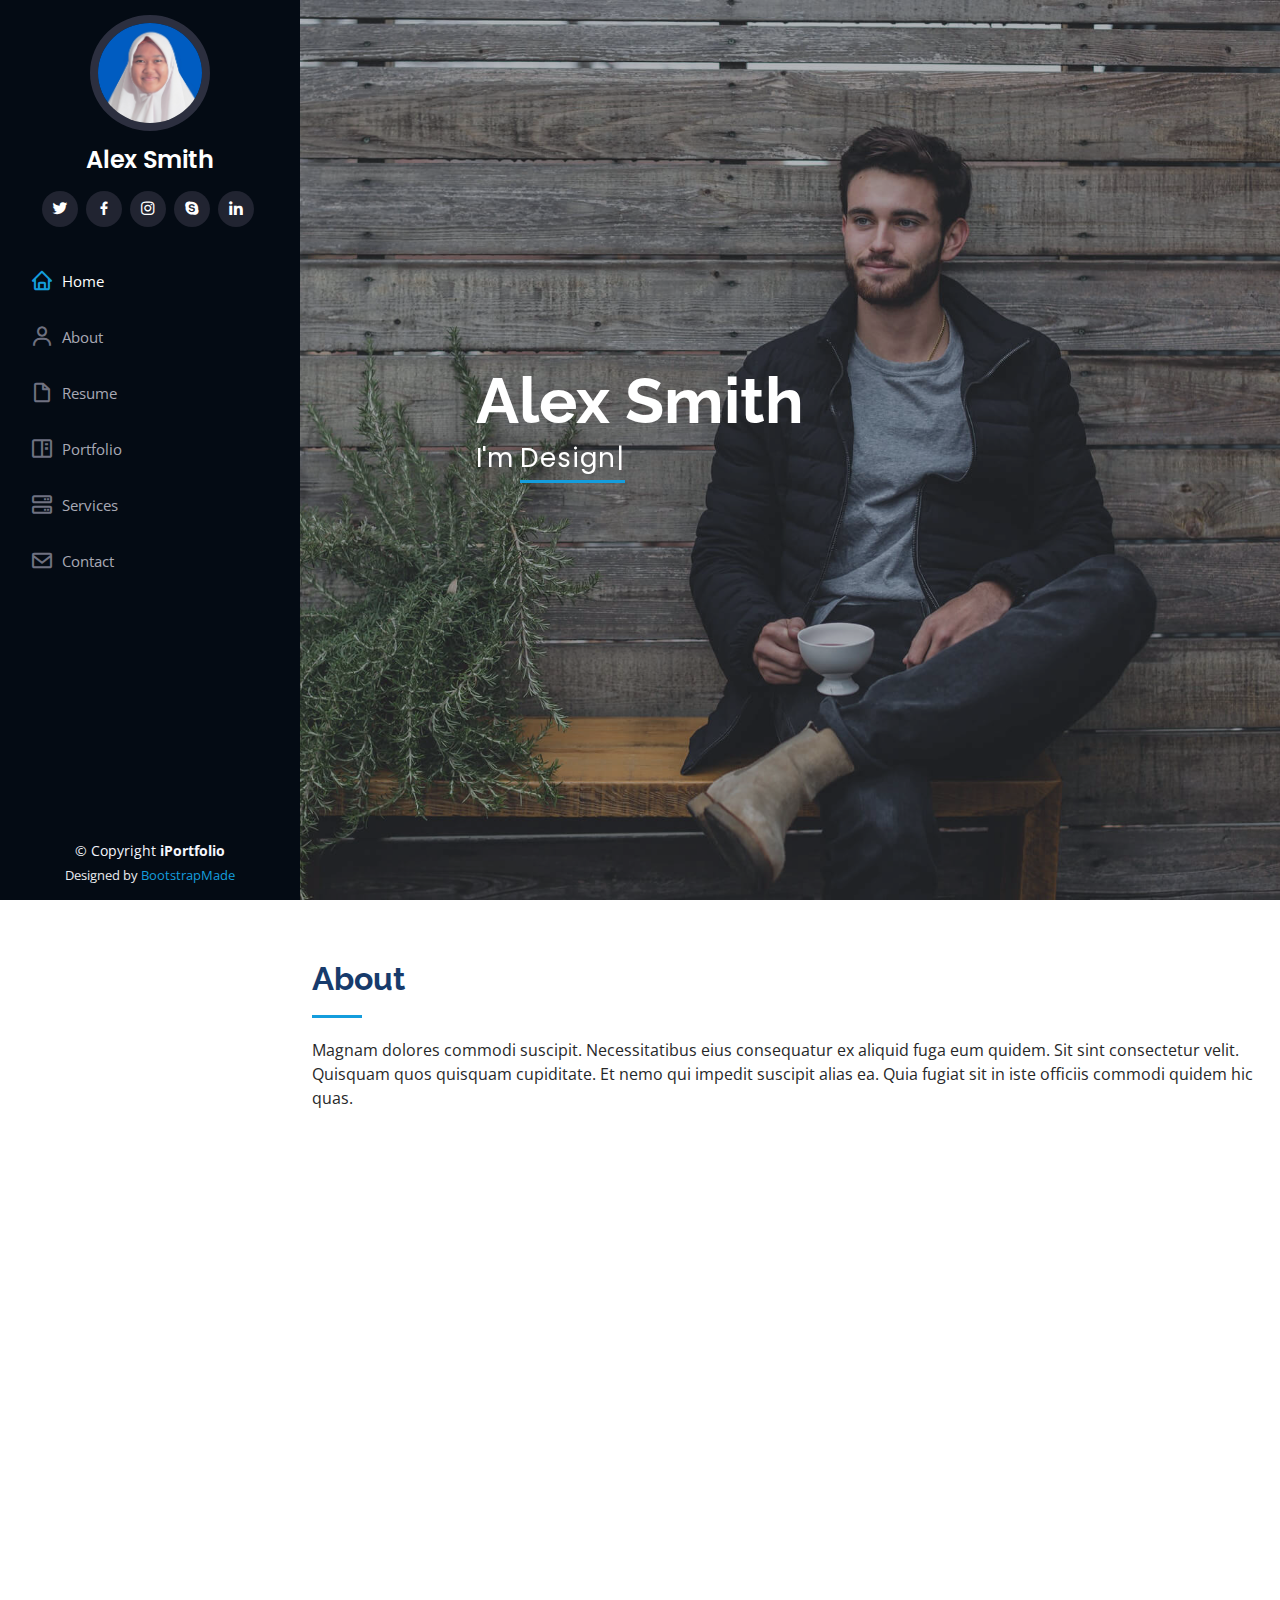
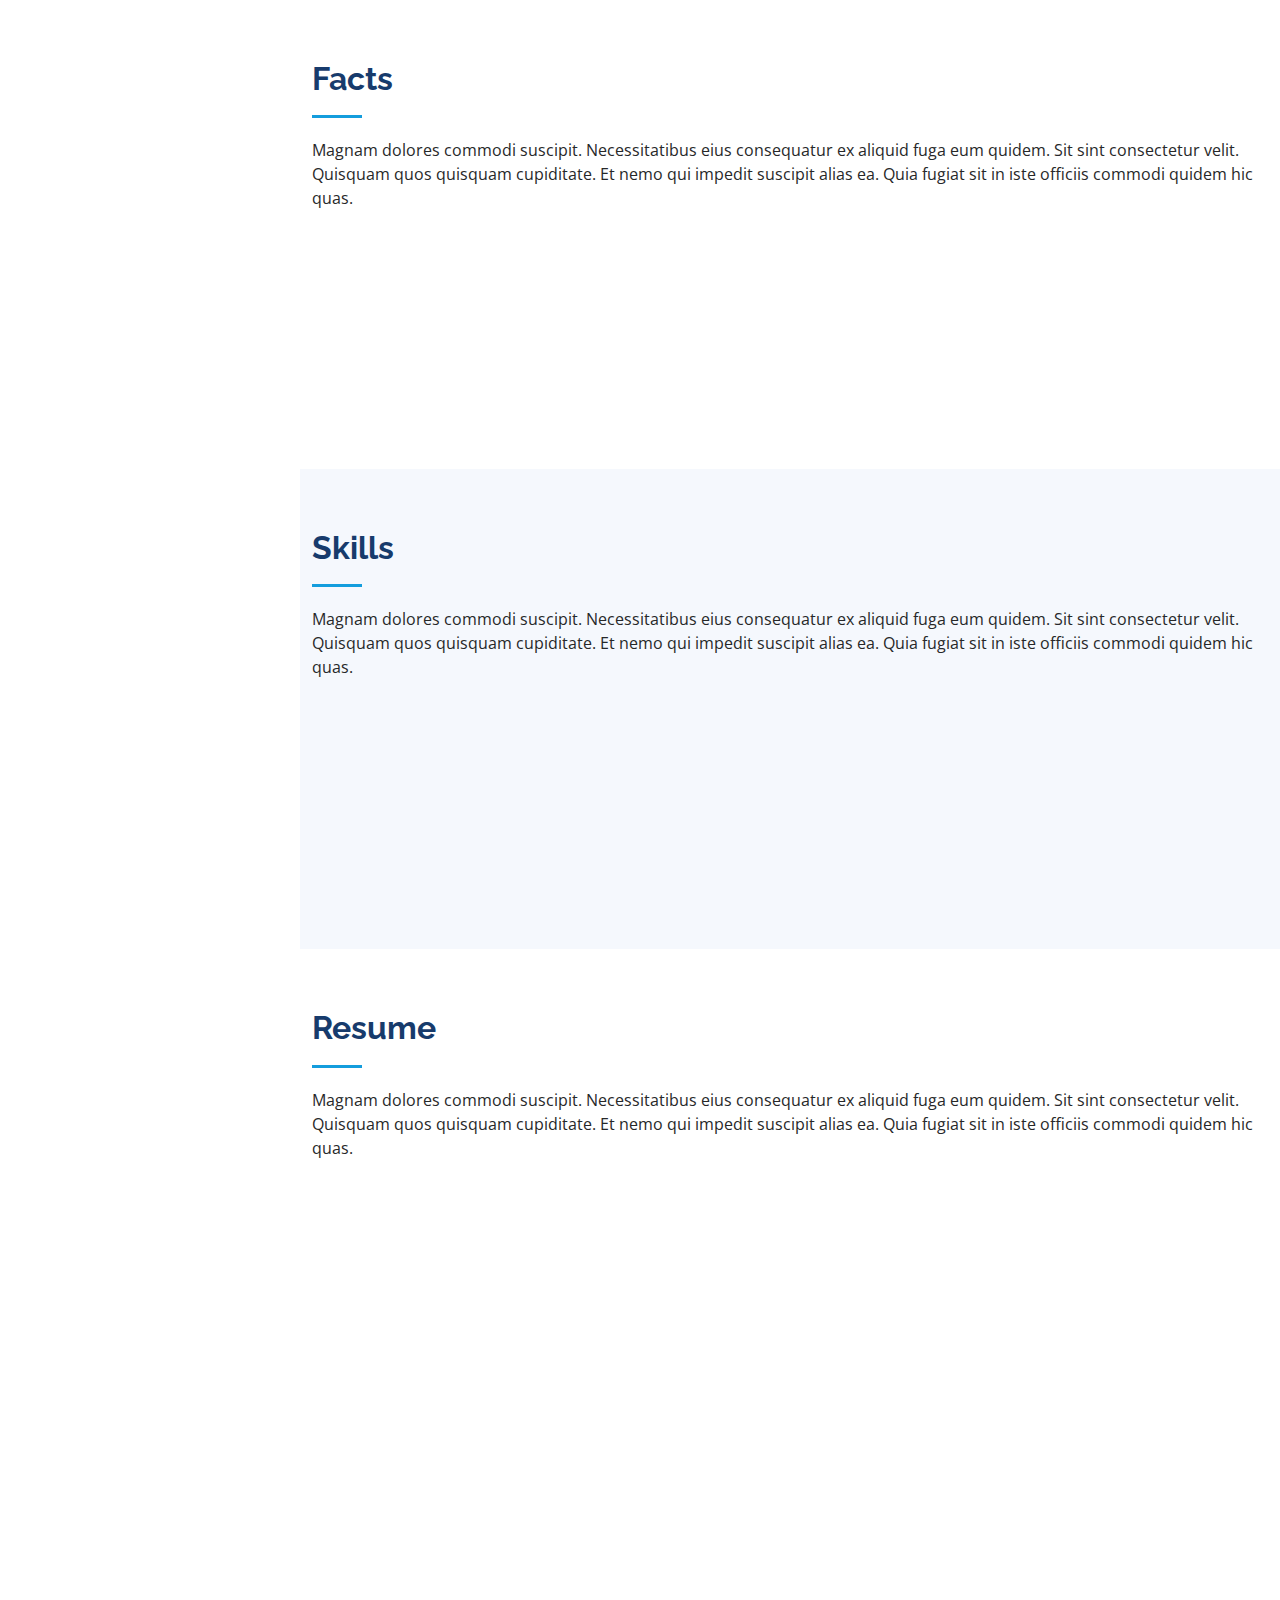
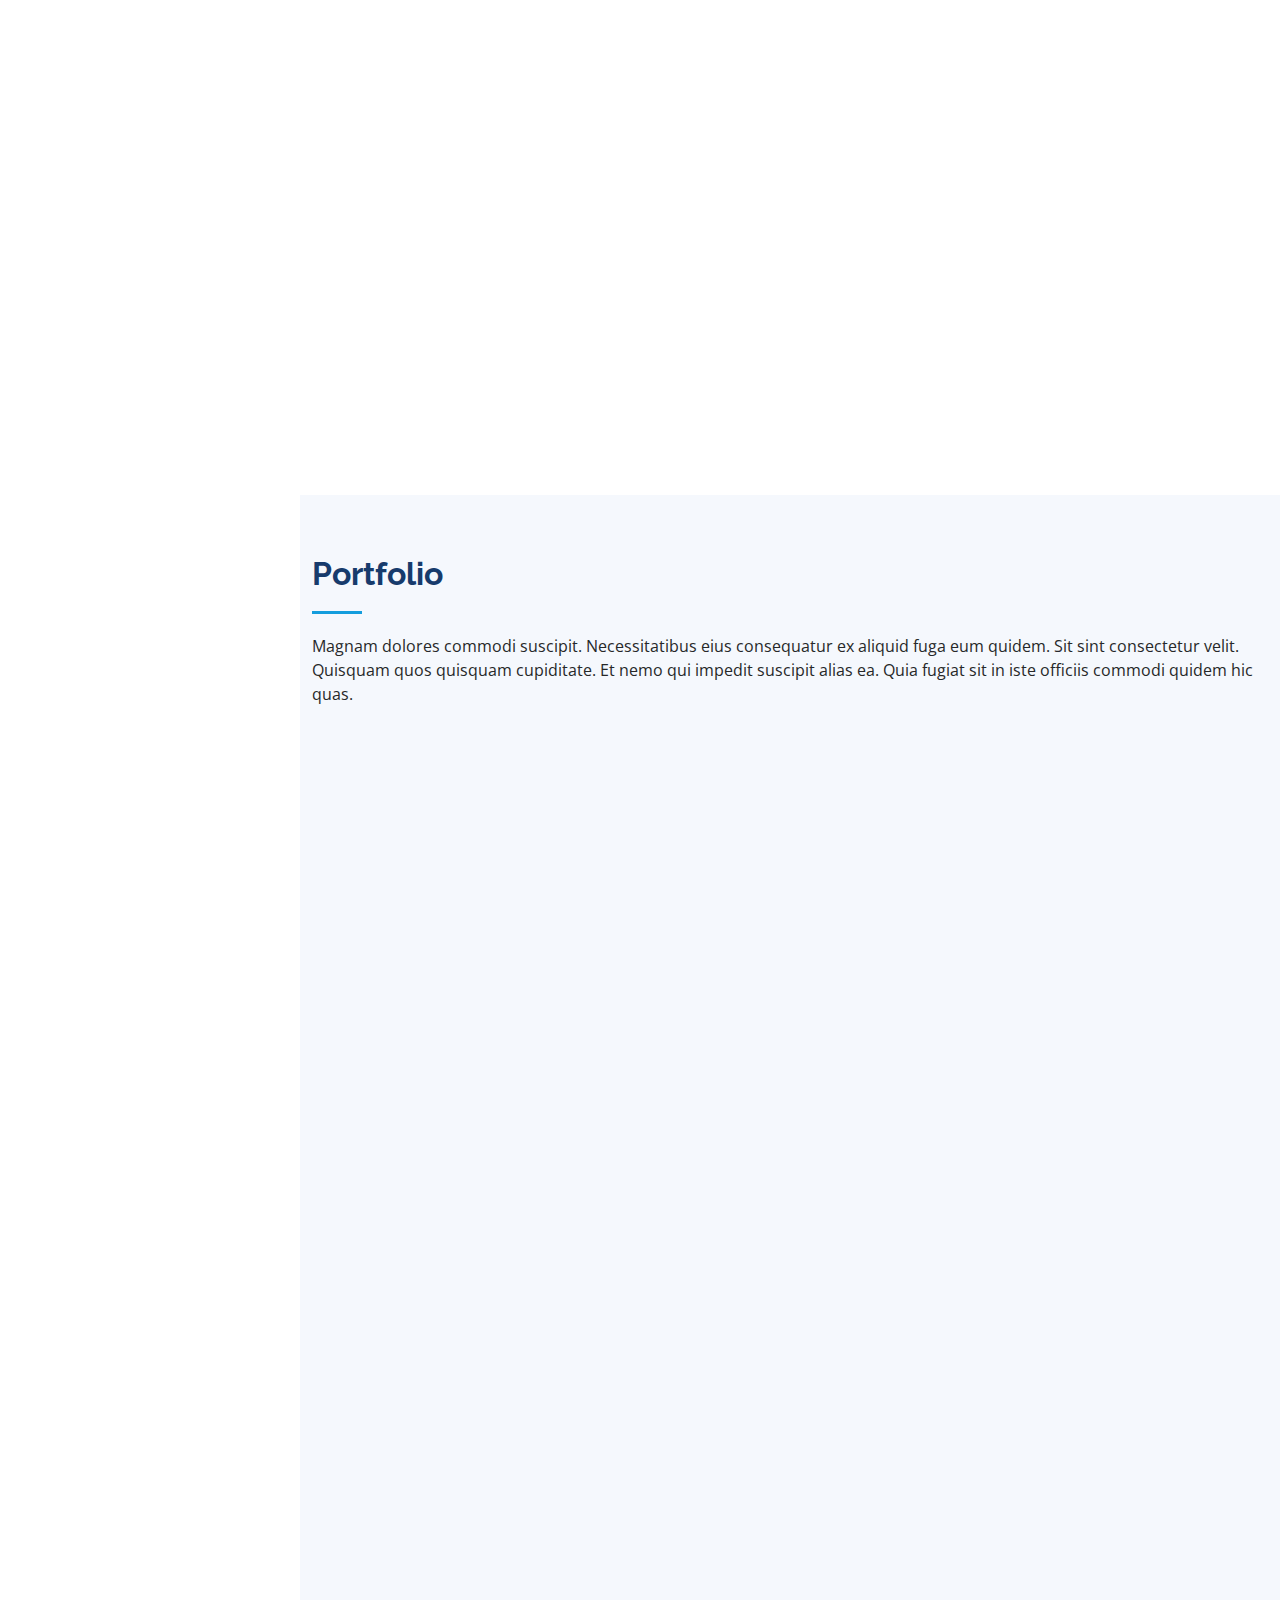
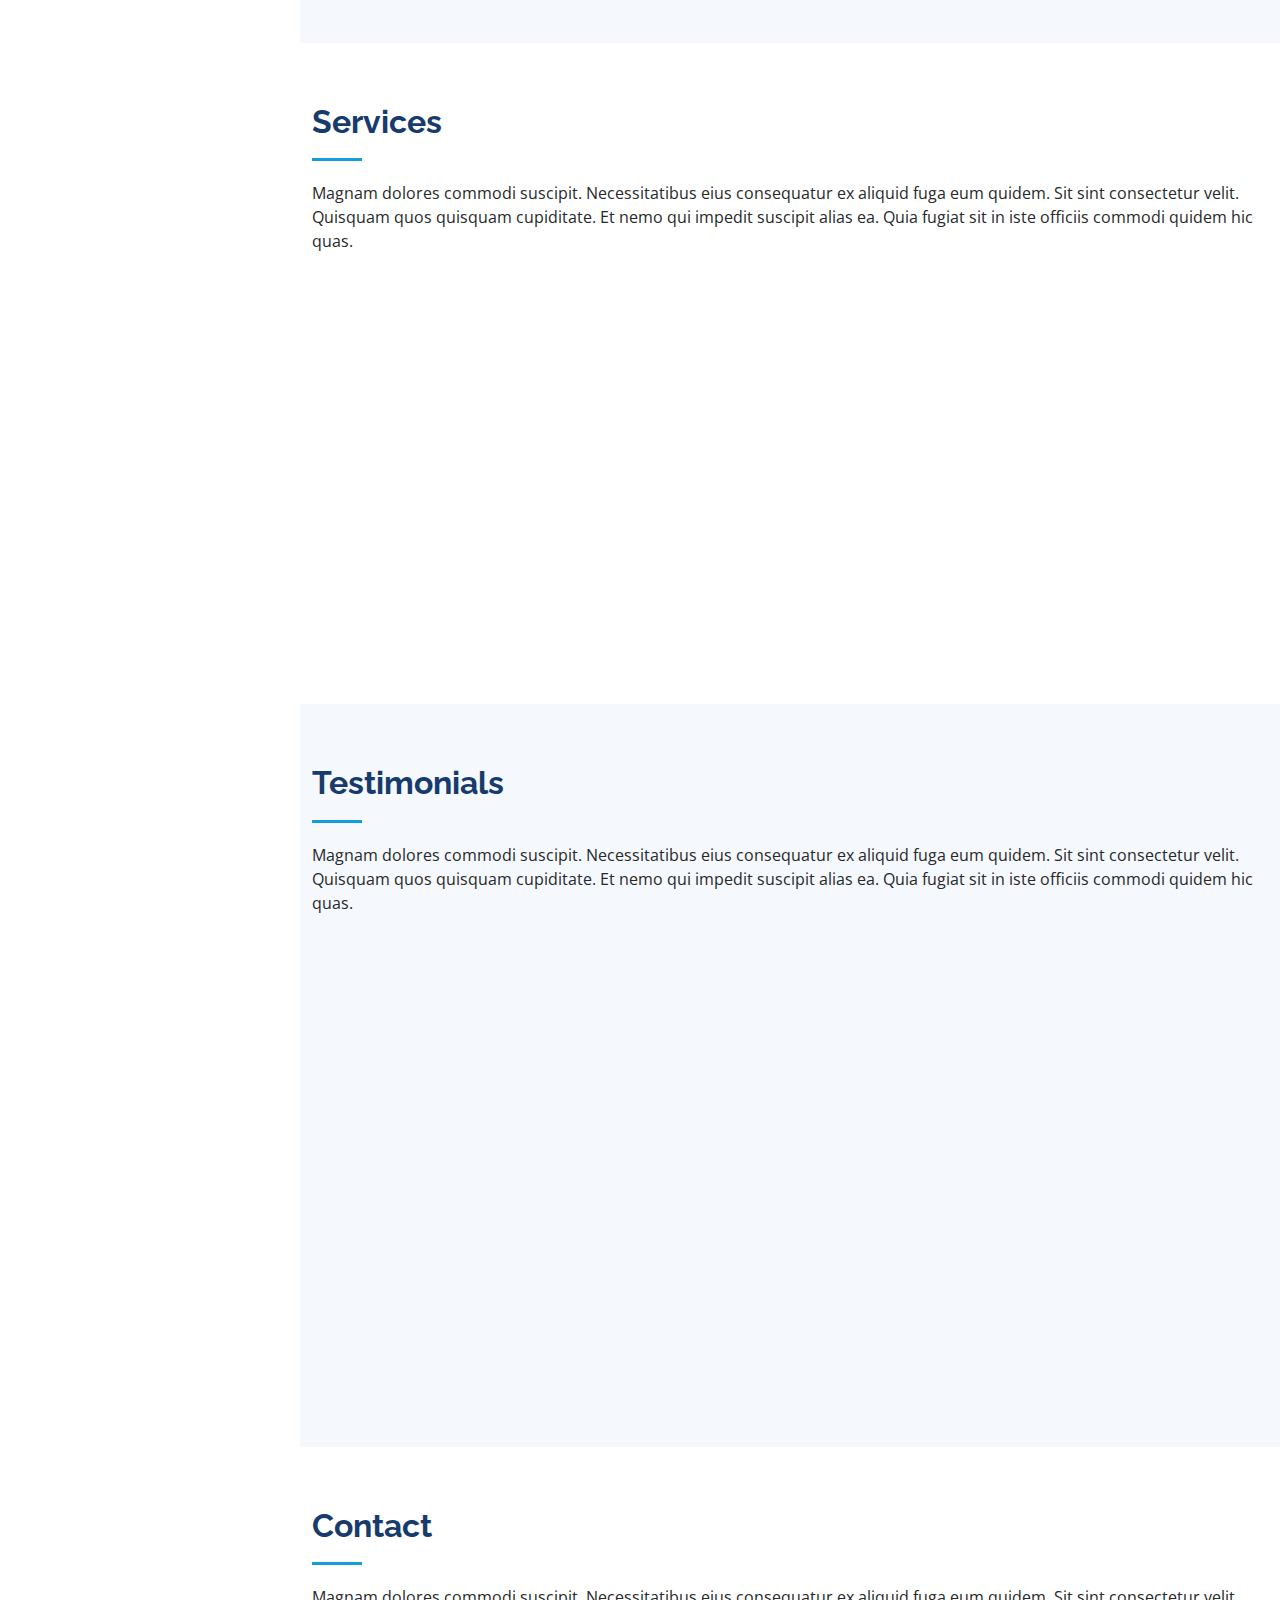
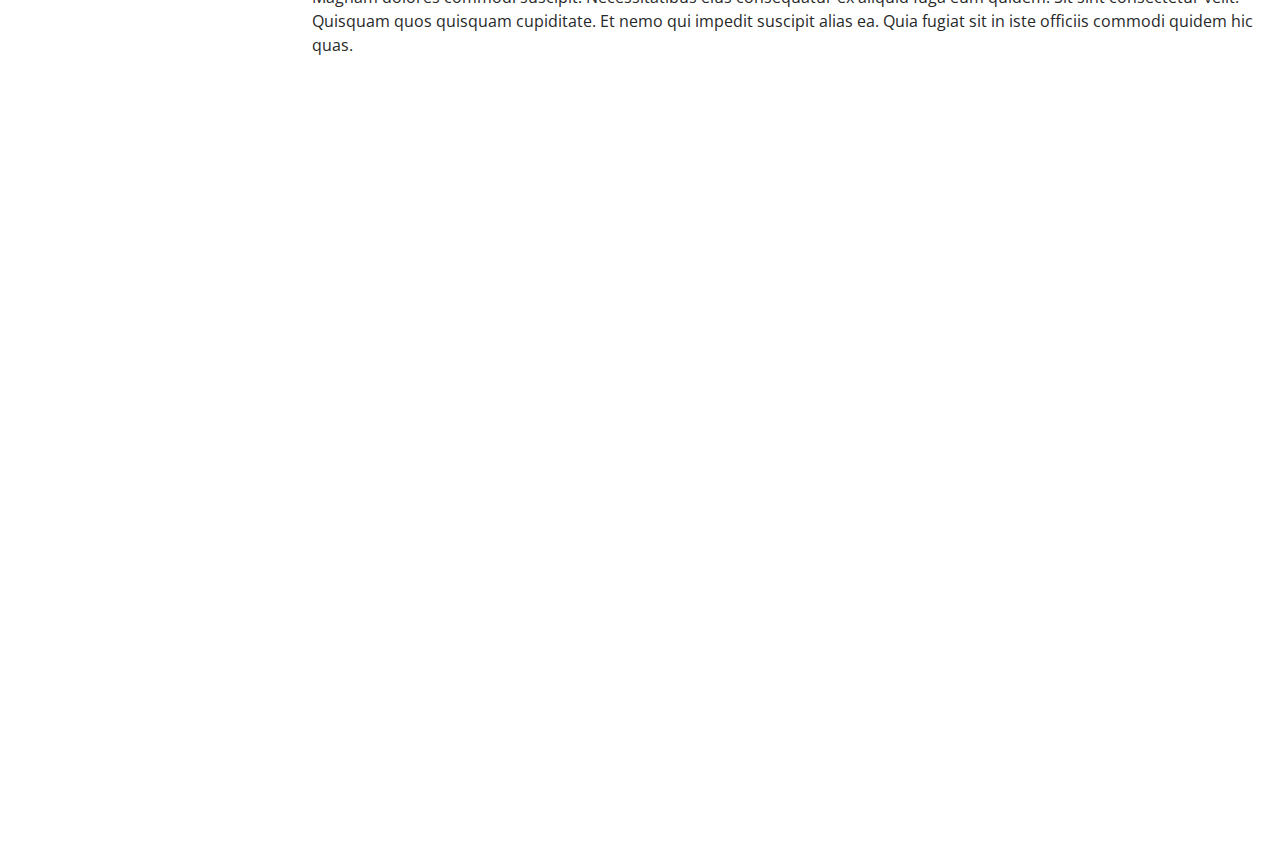
<file: iPortfolio/index.html>
<!DOCTYPE html>
<html lang="en">

<head>
  <meta charset="utf-8">
  <meta content="width=device-width, initial-scale=1.0" name="viewport">

  <title>iPortfolio Bootstrap Template - Index</title>
  <meta content="" name="description">
  <meta content="" name="keywords">

  <!-- Favicons -->
  <link href="assets/img/favicon.png" rel="icon">
  <link href="assets/img/apple-touch-icon.png" rel="apple-touch-icon">

  <!-- Google Fonts -->
  <link href="https://fonts.googleapis.com/css?family=Open+Sans:300,300i,400,400i,600,600i,700,700i|Raleway:300,300i,400,400i,500,500i,600,600i,700,700i|Poppins:300,300i,400,400i,500,500i,600,600i,700,700i" rel="stylesheet">

  <!-- Vendor CSS Files -->
  <link href="assets/vendor/aos/aos.css" rel="stylesheet">
  <link href="assets/vendor/bootstrap/css/bootstrap.min.css" rel="stylesheet">
  <link href="assets/vendor/bootstrap-icons/bootstrap-icons.css" rel="stylesheet">
  <link href="assets/vendor/boxicons/css/boxicons.min.css" rel="stylesheet">
  <link href="assets/vendor/glightbox/css/glightbox.min.css" rel="stylesheet">
  <link href="assets/vendor/swiper/swiper-bundle.min.css" rel="stylesheet">

  <!-- Template Main CSS File -->
  <link href="assets/css/style.css" rel="stylesheet">

  <!-- =======================================================
  * Template Name: iPortfolio - v3.7.0
  * Template URL: https://bootstrapmade.com/iportfolio-bootstrap-portfolio-websites-template/
  * Author: BootstrapMade.com
  * License: https://bootstrapmade.com/license/
  ======================================================== -->
</head>

<body>

  <!-- ======= Mobile nav toggle button ======= -->
  <i class="bi bi-list mobile-nav-toggle d-xl-none"></i>

  <!-- ======= Header ======= -->
  <header id="header">
    <div class="d-flex flex-column">

      <div class="profile">
        <img src="assets/img/fto pas (2).jpg" alt="" class="img-fluid rounded-circle">
        <h1 class="text-light"><a href="index.html">Alex Smith</a></h1>
        <div class="social-links mt-3 text-center">
          <a href="#" class="twitter"><i class="bx bxl-twitter"></i></a>
          <a href="#" class="facebook"><i class="bx bxl-facebook"></i></a>
          <a href="#" class="instagram"><i class="bx bxl-instagram"></i></a>
          <a href="#" class="google-plus"><i class="bx bxl-skype"></i></a>
          <a href="#" class="linkedin"><i class="bx bxl-linkedin"></i></a>
        </div>
      </div>

      <nav id="navbar" class="nav-menu navbar">
        <ul>
          <li><a href="#hero" class="nav-link scrollto active"><i class="bx bx-home"></i> <span>Home</span></a></li>
          <li><a href="#about" class="nav-link scrollto"><i class="bx bx-user"></i> <span>About</span></a></li>
          <li><a href="#resume" class="nav-link scrollto"><i class="bx bx-file-blank"></i> <span>Resume</span></a></li>
          <li><a href="#portfolio" class="nav-link scrollto"><i class="bx bx-book-content"></i> <span>Portfolio</span></a></li>
          <li><a href="#services" class="nav-link scrollto"><i class="bx bx-server"></i> <span>Services</span></a></li>
          <li><a href="#contact" class="nav-link scrollto"><i class="bx bx-envelope"></i> <span>Contact</span></a></li>
        </ul>
      </nav><!-- .nav-menu -->
    </div>
  </header><!-- End Header -->

  <!-- ======= Hero Section ======= -->
  <section id="hero" class="d-flex flex-column justify-content-center align-items-center">
    <div class="hero-container" data-aos="fade-in">
      <h1>Alex Smith</h1>
      <p>I'm <span class="typed" data-typed-items="Designer, Developer, Freelancer, Photographer"></span></p>
    </div>
  </section><!-- End Hero -->

  <main id="main">

    <!-- ======= About Section ======= -->
    <section id="about" class="about">
      <div class="container">

        <div class="section-title">
          <h2>About</h2>
          <p>Magnam dolores commodi suscipit. Necessitatibus eius consequatur ex aliquid fuga eum quidem. Sit sint consectetur velit. Quisquam quos quisquam cupiditate. Et nemo qui impedit suscipit alias ea. Quia fugiat sit in iste officiis commodi quidem hic quas.</p>
        </div>

        <div class="row">
          <div class="col-lg-4" data-aos="fade-right">
            <img src="assets/img/profile-img.jpg" class="img-fluid" alt="">
          </div>
          <div class="col-lg-8 pt-4 pt-lg-0 content" data-aos="fade-left">
            <h3>UI/UX Designer &amp; Web Developer.</h3>
            <p class="fst-italic">
              Lorem ipsum dolor sit amet, consectetur adipiscing elit, sed do eiusmod tempor incididunt ut labore et dolore
              magna aliqua.
            </p>
            <div class="row">
              <div class="col-lg-6">
                <ul>
                  <li><i class="bi bi-chevron-right"></i> <strong>Birthday:</strong> <span>1 May 1995</span></li>
                  <li><i class="bi bi-chevron-right"></i> <strong>Website:</strong> <span>www.example.com</span></li>
                  <li><i class="bi bi-chevron-right"></i> <strong>Phone:</strong> <span>+123 456 7890</span></li>
                  <li><i class="bi bi-chevron-right"></i> <strong>City:</strong> <span>New York, USA</span></li>
                </ul>
              </div>
              <div class="col-lg-6">
                <ul>
                  <li><i class="bi bi-chevron-right"></i> <strong>Age:</strong> <span>30</span></li>
                  <li><i class="bi bi-chevron-right"></i> <strong>Degree:</strong> <span>Master</span></li>
                  <li><i class="bi bi-chevron-right"></i> <strong>PhEmailone:</strong> <span>email@example.com</span></li>
                  <li><i class="bi bi-chevron-right"></i> <strong>Freelance:</strong> <span>Available</span></li>
                </ul>
              </div>
            </div>
            <p>
              Officiis eligendi itaque labore et dolorum mollitia officiis optio vero. Quisquam sunt adipisci omnis et ut. Nulla accusantium dolor incidunt officia tempore. Et eius omnis.
              Cupiditate ut dicta maxime officiis quidem quia. Sed et consectetur qui quia repellendus itaque neque. Aliquid amet quidem ut quaerat cupiditate. Ab et eum qui repellendus omnis culpa magni laudantium dolores.
            </p>
          </div>
        </div>

      </div>
    </section><!-- End About Section -->

    <!-- ======= Facts Section ======= -->
    <section id="facts" class="facts">
      <div class="container">

        <div class="section-title">
          <h2>Facts</h2>
          <p>Magnam dolores commodi suscipit. Necessitatibus eius consequatur ex aliquid fuga eum quidem. Sit sint consectetur velit. Quisquam quos quisquam cupiditate. Et nemo qui impedit suscipit alias ea. Quia fugiat sit in iste officiis commodi quidem hic quas.</p>
        </div>

        <div class="row no-gutters">

          <div class="col-lg-3 col-md-6 d-md-flex align-items-md-stretch" data-aos="fade-up">
            <div class="count-box">
              <i class="bi bi-emoji-smile"></i>
              <span data-purecounter-start="0" data-purecounter-end="232" data-purecounter-duration="1" class="purecounter"></span>
              <p><strong>Happy Clients</strong> consequuntur quae</p>
            </div>
          </div>

          <div class="col-lg-3 col-md-6 d-md-flex align-items-md-stretch" data-aos="fade-up" data-aos-delay="100">
            <div class="count-box">
              <i class="bi bi-journal-richtext"></i>
              <span data-purecounter-start="0" data-purecounter-end="521" data-purecounter-duration="1" class="purecounter"></span>
              <p><strong>Projects</strong> adipisci atque cum quia aut</p>
            </div>
          </div>

          <div class="col-lg-3 col-md-6 d-md-flex align-items-md-stretch" data-aos="fade-up" data-aos-delay="200">
            <div class="count-box">
              <i class="bi bi-headset"></i>
              <span data-purecounter-start="0" data-purecounter-end="1453" data-purecounter-duration="1" class="purecounter"></span>
              <p><strong>Hours Of Support</strong> aut commodi quaerat</p>
            </div>
          </div>

          <div class="col-lg-3 col-md-6 d-md-flex align-items-md-stretch" data-aos="fade-up" data-aos-delay="300">
            <div class="count-box">
              <i class="bi bi-people"></i>
              <span data-purecounter-start="0" data-purecounter-end="32" data-purecounter-duration="1" class="purecounter"></span>
              <p><strong>Hard Workers</strong> rerum asperiores dolor</p>
            </div>
          </div>

        </div>

      </div>
    </section><!-- End Facts Section -->

    <!-- ======= Skills Section ======= -->
    <section id="skills" class="skills section-bg">
      <div class="container">

        <div class="section-title">
          <h2>Skills</h2>
          <p>Magnam dolores commodi suscipit. Necessitatibus eius consequatur ex aliquid fuga eum quidem. Sit sint consectetur velit. Quisquam quos quisquam cupiditate. Et nemo qui impedit suscipit alias ea. Quia fugiat sit in iste officiis commodi quidem hic quas.</p>
        </div>

        <div class="row skills-content">

          <div class="col-lg-6" data-aos="fade-up">

            <div class="progress">
              <span class="skill">HTML <i class="val">100%</i></span>
              <div class="progress-bar-wrap">
                <div class="progress-bar" role="progressbar" aria-valuenow="100" aria-valuemin="0" aria-valuemax="100"></div>
              </div>
            </div>

            <div class="progress">
              <span class="skill">CSS <i class="val">90%</i></span>
              <div class="progress-bar-wrap">
                <div class="progress-bar" role="progressbar" aria-valuenow="90" aria-valuemin="0" aria-valuemax="100"></div>
              </div>
            </div>

            <div class="progress">
              <span class="skill">JavaScript <i class="val">75%</i></span>
              <div class="progress-bar-wrap">
                <div class="progress-bar" role="progressbar" aria-valuenow="75" aria-valuemin="0" aria-valuemax="100"></div>
              </div>
            </div>

          </div>

          <div class="col-lg-6" data-aos="fade-up" data-aos-delay="100">

            <div class="progress">
              <span class="skill">PHP <i class="val">80%</i></span>
              <div class="progress-bar-wrap">
                <div class="progress-bar" role="progressbar" aria-valuenow="80" aria-valuemin="0" aria-valuemax="100"></div>
              </div>
            </div>

            <div class="progress">
              <span class="skill">WordPress/CMS <i class="val">90%</i></span>
              <div class="progress-bar-wrap">
                <div class="progress-bar" role="progressbar" aria-valuenow="90" aria-valuemin="0" aria-valuemax="100"></div>
              </div>
            </div>

            <div class="progress">
              <span class="skill">Photoshop <i class="val">55%</i></span>
              <div class="progress-bar-wrap">
                <div class="progress-bar" role="progressbar" aria-valuenow="55" aria-valuemin="0" aria-valuemax="100"></div>
              </div>
            </div>

          </div>

        </div>

      </div>
    </section><!-- End Skills Section -->

    <!-- ======= Resume Section ======= -->
    <section id="resume" class="resume">
      <div class="container">

        <div class="section-title">
          <h2>Resume</h2>
          <p>Magnam dolores commodi suscipit. Necessitatibus eius consequatur ex aliquid fuga eum quidem. Sit sint consectetur velit. Quisquam quos quisquam cupiditate. Et nemo qui impedit suscipit alias ea. Quia fugiat sit in iste officiis commodi quidem hic quas.</p>
        </div>

        <div class="row">
          <div class="col-lg-6" data-aos="fade-up">
            <h3 class="resume-title">Sumary</h3>
            <div class="resume-item pb-0">
              <h4>Ghina Shaffitri</h4>
              <p><em>Innovative and deadline-driven Graphic Designer with 3+ years of experience designing and developing user-centered digital/print marketing material from initial concept to final, polished deliverable.</em></p>
              <ul>
                <li>Aceh Besar, Aceh Indonesia</li>
                <li>(62) 987654321</li>
                <li>shaffitrighina@gmail.com</li>
              </ul>
            </div>

            <h3 class="resume-title">Education</h3>
            <div class="resume-item">
              <h4>student of Education &amp; Explore</h4>
              <h5>2015 - 2016</h5>
              <p><em>SMA Plus Al Athiyah</em></p>
              <p>Qui deserunt veniam. Et sed aliquam labore tempore sed quisquam iusto autem sit. Ea vero voluptatum qui ut dignissimos deleniti nerada porti sand markend</p>
            </div>
            <div class="resume-item">
              <h4>Bachelor of Technology &amp; Design </h4>
              <h5>2020-2024</h5>
              <p><em>UIN Arraniry Banda Aceh</em></p>
              <p>Quia nobis sequi est occaecati aut. Repudiandae et iusto quae reiciendis et quis Eius vel ratione eius unde vitae rerum voluptates asperiores voluptatem Earum molestiae consequatur neque etlon sader mart dila</p>
            </div>
          </div>
          <div class="col-lg-6" data-aos="fade-up" data-aos-delay="100">
            <h3 class="resume-title">Professional Experience</h3>
            <div class="resume-item">
              <h4>Senior graphic design specialist</h4>
              <h5>2019 - Present</h5>
              <p><em>Experion, New York, NY </em></p>
              <ul>
                <li>Lead in the design, development, and implementation of the graphic, layout, and production communication materials</li>
                <li>Delegate tasks to the 7 members of the design team and provide counsel on all aspects of the project. </li>
                <li>Supervise the assessment of all graphic materials in order to ensure quality and accuracy of the design</li>
                <li>Oversee the efficient use of production project budgets ranging from $2,000 - $25,000</li>
              </ul>
            </div>
            <div class="resume-item">
              <h4>Graphic design specialist</h4>
              <h5>2017 - 2018</h5>
              <p><em>Stepping Stone Advertising, New York, NY</em></p>
              <ul>
                <li>Developed numerous marketing programs (logos, brochures,infographics, presentations, and advertisements).</li>
                <li>Managed up to 5 projects or tasks at a given time while under pressure</li>
                <li>Recommended and consulted with clients on the most appropriate graphic design</li>
                <li>Created 4+ design presentations and proposals a month for clients and account managers</li>
              </ul>
            </div>
          </div>
        </div>

      </div>
    </section><!-- End Resume Section -->

    <!-- ======= Portfolio Section ======= -->
    <section id="portfolio" class="portfolio section-bg">
      <div class="container">

        <div class="section-title">
          <h2>Portfolio</h2>
          <p>Magnam dolores commodi suscipit. Necessitatibus eius consequatur ex aliquid fuga eum quidem. Sit sint consectetur velit. Quisquam quos quisquam cupiditate. Et nemo qui impedit suscipit alias ea. Quia fugiat sit in iste officiis commodi quidem hic quas.</p>
        </div>

        <div class="row" data-aos="fade-up">
          <div class="col-lg-12 d-flex justify-content-center">
            <ul id="portfolio-flters">
              <li data-filter="*" class="filter-active">All</li>
              <li data-filter=".filter-app">App</li>
              <li data-filter=".filter-card">Card</li>
              <li data-filter=".filter-web">Web</li>
            </ul>
          </div>
        </div>

        <div class="row portfolio-container" data-aos="fade-up" data-aos-delay="100">

          <div class="col-lg-4 col-md-6 portfolio-item filter-app">
            <div class="portfolio-wrap">
              <img src="assets/img/portfolio/portfolio-1.jpg" class="img-fluid" alt="">
              <div class="portfolio-links">
                <a href="assets/img/portfolio/portfolio-1.jpg" data-gallery="portfolioGallery" class="portfolio-lightbox" title="App 1"><i class="bx bx-plus"></i></a>
                <a href="portfolio-details.html" title="More Details"><i class="bx bx-link"></i></a>
              </div>
            </div>
          </div>

          <div class="col-lg-4 col-md-6 portfolio-item filter-web">
            <div class="portfolio-wrap">
              <img src="assets/img/portfolio/portfolio-2.jpg" class="img-fluid" alt="">
              <div class="portfolio-links">
                <a href="assets/img/portfolio/portfolio-2.jpg" data-gallery="portfolioGallery" class="portfolio-lightbox" title="Web 3"><i class="bx bx-plus"></i></a>
                <a href="portfolio-details.html" title="More Details"><i class="bx bx-link"></i></a>
              </div>
            </div>
          </div>

          <div class="col-lg-4 col-md-6 portfolio-item filter-app">
            <div class="portfolio-wrap">
              <img src="assets/img/portfolio/portfolio-3.jpg" class="img-fluid" alt="">
              <div class="portfolio-links">
                <a href="assets/img/portfolio/portfolio-3.jpg" data-gallery="portfolioGallery" class="portfolio-lightbox" title="App 2"><i class="bx bx-plus"></i></a>
                <a href="portfolio-details.html" title="More Details"><i class="bx bx-link"></i></a>
              </div>
            </div>
          </div>

          <div class="col-lg-4 col-md-6 portfolio-item filter-card">
            <div class="portfolio-wrap">
              <img src="assets/img/portfolio/portfolio-4.jpg" class="img-fluid" alt="">
              <div class="portfolio-links">
                <a href="assets/img/portfolio/portfolio-4.jpg" data-gallery="portfolioGallery" class="portfolio-lightbox" title="Card 2"><i class="bx bx-plus"></i></a>
                <a href="portfolio-details.html" title="More Details"><i class="bx bx-link"></i></a>
              </div>
            </div>
          </div>

          <div class="col-lg-4 col-md-6 portfolio-item filter-web">
            <div class="portfolio-wrap">
              <img src="assets/img/portfolio/portfolio-5.jpg" class="img-fluid" alt="">
              <div class="portfolio-links">
                <a href="assets/img/portfolio/portfolio-5.jpg" data-gallery="portfolioGallery" class="portfolio-lightbox" title="Web 2"><i class="bx bx-plus"></i></a>
                <a href="portfolio-details.html" title="More Details"><i class="bx bx-link"></i></a>
              </div>
            </div>
          </div>

          <div class="col-lg-4 col-md-6 portfolio-item filter-app">
            <div class="portfolio-wrap">
              <img src="assets/img/portfolio/portfolio-6.jpg" class="img-fluid" alt="">
              <div class="portfolio-links">
                <a href="assets/img/portfolio/portfolio-6.jpg" data-gallery="portfolioGallery" class="portfolio-lightbox" title="App 3"><i class="bx bx-plus"></i></a>
                <a href="portfolio-details.html" title="More Details"><i class="bx bx-link"></i></a>
              </div>
            </div>
          </div>

          <div class="col-lg-4 col-md-6 portfolio-item filter-card">
            <div class="portfolio-wrap">
              <img src="assets/img/portfolio/portfolio-7.jpg" class="img-fluid" alt="">
              <div class="portfolio-links">
                <a href="assets/img/portfolio/portfolio-7.jpg" data-gallery="portfolioGallery" class="portfolio-lightbox" title="Card 1"><i class="bx bx-plus"></i></a>
                <a href="portfolio-details.html" title="More Details"><i class="bx bx-link"></i></a>
              </div>
            </div>
          </div>

          <div class="col-lg-4 col-md-6 portfolio-item filter-card">
            <div class="portfolio-wrap">
              <img src="assets/img/portfolio/portfolio-8.jpg" class="img-fluid" alt="">
              <div class="portfolio-links">
                <a href="assets/img/portfolio/portfolio-8.jpg" data-gallery="portfolioGallery" class="portfolio-lightbox" title="Card 3"><i class="bx bx-plus"></i></a>
                <a href="portfolio-details.html" title="More Details"><i class="bx bx-link"></i></a>
              </div>
            </div>
          </div>

          <div class="col-lg-4 col-md-6 portfolio-item filter-web">
            <div class="portfolio-wrap">
              <img src="assets/img/portfolio/portfolio-9.jpg" class="img-fluid" alt="">
              <div class="portfolio-links">
                <a href="assets/img/portfolio/portfolio-9.jpg" data-gallery="portfolioGallery" class="portfolio-lightbox" title="Web 3"><i class="bx bx-plus"></i></a>
                <a href="portfolio-details.html" title="More Details"><i class="bx bx-link"></i></a>
              </div>
            </div>
          </div>

        </div>

      </div>
    </section><!-- End Portfolio Section -->

    <!-- ======= Services Section ======= -->
    <section id="services" class="services">
      <div class="container">

        <div class="section-title">
          <h2>Services</h2>
          <p>Magnam dolores commodi suscipit. Necessitatibus eius consequatur ex aliquid fuga eum quidem. Sit sint consectetur velit. Quisquam quos quisquam cupiditate. Et nemo qui impedit suscipit alias ea. Quia fugiat sit in iste officiis commodi quidem hic quas.</p>
        </div>

        <div class="row">
          <div class="col-lg-4 col-md-6 icon-box" data-aos="fade-up">
            <div class="icon"><i class="bi bi-briefcase"></i></div>
            <h4 class="title"><a href="">Lorem Ipsum</a></h4>
            <p class="description">Voluptatum deleniti atque corrupti quos dolores et quas molestias excepturi sint occaecati cupiditate non provident</p>
          </div>
          <div class="col-lg-4 col-md-6 icon-box" data-aos="fade-up" data-aos-delay="100">
            <div class="icon"><i class="bi bi-card-checklist"></i></div>
            <h4 class="title"><a href="">Dolor Sitema</a></h4>
            <p class="description">Minim veniam, quis nostrud exercitation ullamco laboris nisi ut aliquip ex ea commodo consequat tarad limino ata</p>
          </div>
          <div class="col-lg-4 col-md-6 icon-box" data-aos="fade-up" data-aos-delay="200">
            <div class="icon"><i class="bi bi-bar-chart"></i></div>
            <h4 class="title"><a href="">Sed ut perspiciatis</a></h4>
            <p class="description">Duis aute irure dolor in reprehenderit in voluptate velit esse cillum dolore eu fugiat nulla pariatur</p>
          </div>
          <div class="col-lg-4 col-md-6 icon-box" data-aos="fade-up" data-aos-delay="300">
            <div class="icon"><i class="bi bi-binoculars"></i></div>
            <h4 class="title"><a href="">Magni Dolores</a></h4>
            <p class="description">Excepteur sint occaecat cupidatat non proident, sunt in culpa qui officia deserunt mollit anim id est laborum</p>
          </div>
          <div class="col-lg-4 col-md-6 icon-box" data-aos="fade-up" data-aos-delay="400">
            <div class="icon"><i class="bi bi-brightness-high"></i></div>
            <h4 class="title"><a href="">Nemo Enim</a></h4>
            <p class="description">At vero eos et accusamus et iusto odio dignissimos ducimus qui blanditiis praesentium voluptatum deleniti atque</p>
          </div>
          <div class="col-lg-4 col-md-6 icon-box" data-aos="fade-up" data-aos-delay="500">
            <div class="icon"><i class="bi bi-calendar4-week"></i></div>
            <h4 class="title"><a href="">Eiusmod Tempor</a></h4>
            <p class="description">Et harum quidem rerum facilis est et expedita distinctio. Nam libero tempore, cum soluta nobis est eligendi</p>
          </div>
        </div>

      </div>
    </section><!-- End Services Section -->

    <!-- ======= Testimonials Section ======= -->
    <section id="testimonials" class="testimonials section-bg">
      <div class="container">

        <div class="section-title">
          <h2>Testimonials</h2>
          <p>Magnam dolores commodi suscipit. Necessitatibus eius consequatur ex aliquid fuga eum quidem. Sit sint consectetur velit. Quisquam quos quisquam cupiditate. Et nemo qui impedit suscipit alias ea. Quia fugiat sit in iste officiis commodi quidem hic quas.</p>
        </div>

        <div class="testimonials-slider swiper" data-aos="fade-up" data-aos-delay="100">
          <div class="swiper-wrapper">

            <div class="swiper-slide">
              <div class="testimonial-item" data-aos="fade-up">
                <p>
                  <i class="bx bxs-quote-alt-left quote-icon-left"></i>
                  Proin iaculis purus consequat sem cure digni ssim donec porttitora entum suscipit rhoncus. Accusantium quam, ultricies eget id, aliquam eget nibh et. Maecen aliquam, risus at semper.
                  <i class="bx bxs-quote-alt-right quote-icon-right"></i>
                </p>
                <img src="assets/img/testimonials/testimonials-1.jpg" class="testimonial-img" alt="">
                <h3>Saul Goodman</h3>
                <h4>Ceo &amp; Founder</h4>
              </div>
            </div><!-- End testimonial item -->

            <div class="swiper-slide">
              <div class="testimonial-item" data-aos="fade-up" data-aos-delay="100">
                <p>
                  <i class="bx bxs-quote-alt-left quote-icon-left"></i>
                  Export tempor illum tamen malis malis eram quae irure esse labore quem cillum quid cillum eram malis quorum velit fore eram velit sunt aliqua noster fugiat irure amet legam anim culpa.
                  <i class="bx bxs-quote-alt-right quote-icon-right"></i>
                </p>
                <img src="assets/img/testimonials/testimonials-2.jpg" class="testimonial-img" alt="">
                <h3>Sara Wilsson</h3>
                <h4>Designer</h4>
              </div>
            </div><!-- End testimonial item -->

            <div class="swiper-slide">
              <div class="testimonial-item" data-aos="fade-up" data-aos-delay="200">
                <p>
                  <i class="bx bxs-quote-alt-left quote-icon-left"></i>
                  Enim nisi quem export duis labore cillum quae magna enim sint quorum nulla quem veniam duis minim tempor labore quem eram duis noster aute amet eram fore quis sint minim.
                  <i class="bx bxs-quote-alt-right quote-icon-right"></i>
                </p>
                <img src="assets/img/testimonials/testimonials-3.jpg" class="testimonial-img" alt="">
                <h3>Jena Karlis</h3>
                <h4>Store Owner</h4>
              </div>
            </div><!-- End testimonial item -->

            <div class="swiper-slide">
              <div class="testimonial-item" data-aos="fade-up" data-aos-delay="300">
                <p>
                  <i class="bx bxs-quote-alt-left quote-icon-left"></i>
                  Fugiat enim eram quae cillum dolore dolor amet nulla culpa multos export minim fugiat minim velit minim dolor enim duis veniam ipsum anim magna sunt elit fore quem dolore labore illum veniam.
                  <i class="bx bxs-quote-alt-right quote-icon-right"></i>
                </p>
                <img src="assets/img/testimonials/testimonials-4.jpg" class="testimonial-img" alt="">
                <h3>Matt Brandon</h3>
                <h4>Freelancer</h4>
              </div>
            </div><!-- End testimonial item -->

            <div class="swiper-slide">
              <div class="testimonial-item" data-aos="fade-up" data-aos-delay="400">
                <p>
                  <i class="bx bxs-quote-alt-left quote-icon-left"></i>
                  Quis quorum aliqua sint quem legam fore sunt eram irure aliqua veniam tempor noster veniam enim culpa labore duis sunt culpa nulla illum cillum fugiat legam esse veniam culpa fore nisi cillum quid.
                  <i class="bx bxs-quote-alt-right quote-icon-right"></i>
                </p>
                <img src="assets/img/testimonials/testimonials-5.jpg" class="testimonial-img" alt="">
                <h3>John Larson</h3>
                <h4>Entrepreneur</h4>
              </div>
            </div><!-- End testimonial item -->

          </div>
          <div class="swiper-pagination"></div>
        </div>

      </div>
    </section><!-- End Testimonials Section -->

    <!-- ======= Contact Section ======= -->
    <section id="contact" class="contact">
      <div class="container">

        <div class="section-title">
          <h2>Contact</h2>
          <p>Magnam dolores commodi suscipit. Necessitatibus eius consequatur ex aliquid fuga eum quidem. Sit sint consectetur velit. Quisquam quos quisquam cupiditate. Et nemo qui impedit suscipit alias ea. Quia fugiat sit in iste officiis commodi quidem hic quas.</p>
        </div>

        <div class="row" data-aos="fade-in">

          <div class="col-lg-5 d-flex align-items-stretch">
            <div class="info">
              <div class="address">
                <i class="bi bi-geo-alt"></i>
                <h4>Location:</h4>
                <p>A108 Adam Street, New York, NY 535022</p>
              </div>

              <div class="email">
                <i class="bi bi-envelope"></i>
                <h4>Email:</h4>
                <p>info@example.com</p>
              </div>

              <div class="phone">
                <i class="bi bi-phone"></i>
                <h4>Call:</h4>
                <p>+1 5589 55488 55s</p>
              </div>

              <iframe src="https://www.google.com/maps/embed?pb=!1m14!1m8!1m3!1d12097.433213460943!2d-74.0062269!3d40.7101282!3m2!1i1024!2i768!4f13.1!3m3!1m2!1s0x0%3A0xb89d1fe6bc499443!2sDowntown+Conference+Center!5e0!3m2!1smk!2sbg!4v1539943755621" frameborder="0" style="border:0; width: 100%; height: 290px;" allowfullscreen></iframe>
            </div>

          </div>

          <div class="col-lg-7 mt-5 mt-lg-0 d-flex align-items-stretch">
            <form action="forms/contact.php" method="post" role="form" class="php-email-form">
              <div class="row">
                <div class="form-group col-md-6">
                  <label for="name">Your Name</label>
                  <input type="text" name="name" class="form-control" id="name" required>
                </div>
                <div class="form-group col-md-6">
                  <label for="name">Your Email</label>
                  <input type="email" class="form-control" name="email" id="email" required>
                </div>
              </div>
              <div class="form-group">
                <label for="name">Subject</label>
                <input type="text" class="form-control" name="subject" id="subject" required>
              </div>
              <div class="form-group">
                <label for="name">Message</label>
                <textarea class="form-control" name="message" rows="10" required></textarea>
              </div>
              <div class="my-3">
                <div class="loading">Loading</div>
                <div class="error-message"></div>
                <div class="sent-message">Your message has been sent. Thank you!</div>
              </div>
              <div class="text-center"><button type="submit">Send Message</button></div>
            </form>
          </div>

        </div>

      </div>
    </section><!-- End Contact Section -->

  </main><!-- End #main -->

  <!-- ======= Footer ======= -->
  <footer id="footer">
    <div class="container">
      <div class="copyright">
        &copy; Copyright <strong><span>iPortfolio</span></strong>
      </div>
      <div class="credits">
        <!-- All the links in the footer should remain intact. -->
        <!-- You can delete the links only if you purchased the pro version. -->
        <!-- Licensing information: https://bootstrapmade.com/license/ -->
        <!-- Purchase the pro version with working PHP/AJAX contact form: https://bootstrapmade.com/iportfolio-bootstrap-portfolio-websites-template/ -->
        Designed by <a href="https://bootstrapmade.com/">BootstrapMade</a>
      </div>
    </div>
  </footer><!-- End  Footer -->

  <a href="#" class="back-to-top d-flex align-items-center justify-content-center"><i class="bi bi-arrow-up-short"></i></a>

  <!-- Vendor JS Files -->
  <script src="assets/vendor/purecounter/purecounter.js"></script>
  <script src="assets/vendor/aos/aos.js"></script>
  <script src="assets/vendor/bootstrap/js/bootstrap.bundle.min.js"></script>
  <script src="assets/vendor/glightbox/js/glightbox.min.js"></script>
  <script src="assets/vendor/isotope-layout/isotope.pkgd.min.js"></script>
  <script src="assets/vendor/swiper/swiper-bundle.min.js"></script>
  <script src="assets/vendor/typed.js/typed.min.js"></script>
  <script src="assets/vendor/waypoints/noframework.waypoints.js"></script>
  <script src="assets/vendor/php-email-form/validate.js"></script>

  <!-- Template Main JS File -->
  <script src="assets/js/main.js"></script>

</body>

</html>
</file>
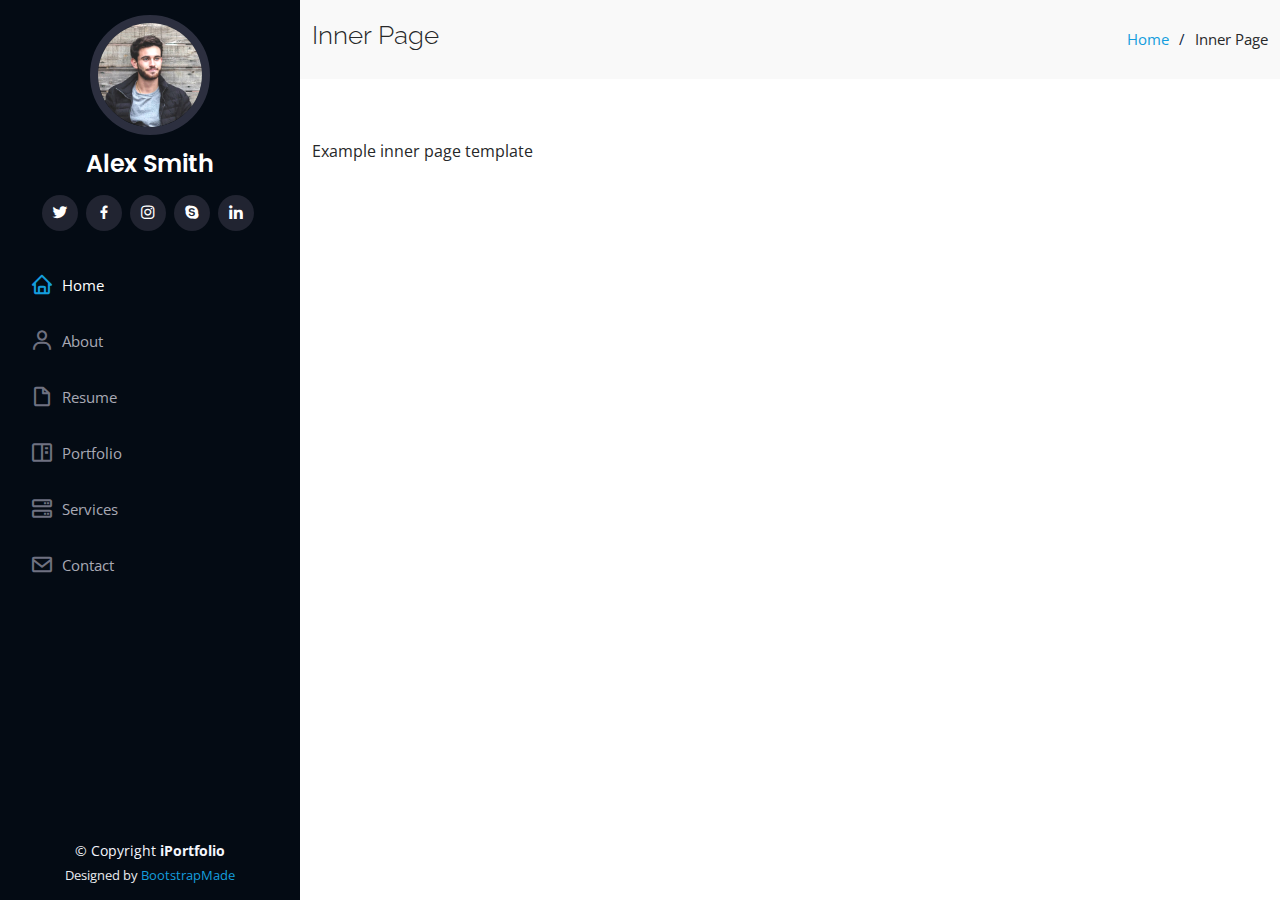
<file: inner-page.html>
<!DOCTYPE html>
<html lang="en">

<head>
  <meta charset="utf-8">
  <meta content="width=device-width, initial-scale=1.0" name="viewport">

  <title>Inner Page - iPortfolio Bootstrap Template</title>
  <meta content="" name="description">
  <meta content="" name="keywords">

  <!-- Favicons -->
  <link href="assets/img/favicon.png" rel="icon">
  <link href="assets/img/apple-touch-icon.png" rel="apple-touch-icon">

  <!-- Google Fonts -->
  <link href="https://fonts.googleapis.com/css?family=Open+Sans:300,300i,400,400i,600,600i,700,700i|Raleway:300,300i,400,400i,500,500i,600,600i,700,700i|Poppins:300,300i,400,400i,500,500i,600,600i,700,700i" rel="stylesheet">

  <!-- Vendor CSS Files -->
  <link href="assets/vendor/aos/aos.css" rel="stylesheet">
  <link href="assets/vendor/bootstrap/css/bootstrap.min.css" rel="stylesheet">
  <link href="assets/vendor/bootstrap-icons/bootstrap-icons.css" rel="stylesheet">
  <link href="assets/vendor/boxicons/css/boxicons.min.css" rel="stylesheet">
  <link href="assets/vendor/glightbox/css/glightbox.min.css" rel="stylesheet">
  <link href="assets/vendor/swiper/swiper-bundle.min.css" rel="stylesheet">

  <!-- Template Main CSS File -->
  <link href="assets/css/style.css" rel="stylesheet">

  <!-- =======================================================
  * Template Name: iPortfolio - v3.7.0
  * Template URL: https://bootstrapmade.com/iportfolio-bootstrap-portfolio-websites-template/
  * Author: BootstrapMade.com
  * License: https://bootstrapmade.com/license/
  ======================================================== -->
</head>

<body>

  <!-- ======= Mobile nav toggle button ======= -->
  <i class="bi bi-list mobile-nav-toggle d-xl-none"></i>

  <!-- ======= Header ======= -->
  <header id="header">
    <div class="d-flex flex-column">

      <div class="profile">
        <img src="assets/img/profile-img.jpg" alt="" class="img-fluid rounded-circle">
        <h1 class="text-light"><a href="index.html">Alex Smith</a></h1>
        <div class="social-links mt-3 text-center">
          <a href="#" class="twitter"><i class="bx bxl-twitter"></i></a>
          <a href="#" class="facebook"><i class="bx bxl-facebook"></i></a>
          <a href="#" class="instagram"><i class="bx bxl-instagram"></i></a>
          <a href="#" class="google-plus"><i class="bx bxl-skype"></i></a>
          <a href="#" class="linkedin"><i class="bx bxl-linkedin"></i></a>
        </div>
      </div>

      <nav id="navbar" class="nav-menu navbar">
        <ul>
          <li><a href="#hero" class="nav-link scrollto active"><i class="bx bx-home"></i> <span>Home</span></a></li>
          <li><a href="#about" class="nav-link scrollto"><i class="bx bx-user"></i> <span>About</span></a></li>
          <li><a href="#resume" class="nav-link scrollto"><i class="bx bx-file-blank"></i> <span>Resume</span></a></li>
          <li><a href="#portfolio" class="nav-link scrollto"><i class="bx bx-book-content"></i> <span>Portfolio</span></a></li>
          <li><a href="#services" class="nav-link scrollto"><i class="bx bx-server"></i> <span>Services</span></a></li>
          <li><a href="#contact" class="nav-link scrollto"><i class="bx bx-envelope"></i> <span>Contact</span></a></li>
        </ul>
      </nav><!-- .nav-menu -->
    </div>
  </header><!-- End Header -->

  <main id="main">

    <!-- ======= Breadcrumbs ======= -->
    <section class="breadcrumbs">
      <div class="container">

        <div class="d-flex justify-content-between align-items-center">
          <h2>Inner Page</h2>
          <ol>
            <li><a href="index.html">Home</a></li>
            <li>Inner Page</li>
          </ol>
        </div>

      </div>
    </section><!-- End Breadcrumbs -->

    <section class="inner-page">
      <div class="container">
        <p>
          Example inner page template
        </p>
      </div>
    </section>

  </main><!-- End #main -->

  <!-- ======= Footer ======= -->
  <footer id="footer">
    <div class="container">
      <div class="copyright">
        &copy; Copyright <strong><span>iPortfolio</span></strong>
      </div>
      <div class="credits">
        <!-- All the links in the footer should remain intact. -->
        <!-- You can delete the links only if you purchased the pro version. -->
        <!-- Licensing information: https://bootstrapmade.com/license/ -->
        <!-- Purchase the pro version with working PHP/AJAX contact form: https://bootstrapmade.com/iportfolio-bootstrap-portfolio-websites-template/ -->
        Designed by <a href="https://bootstrapmade.com/">BootstrapMade</a>
      </div>
    </div>
  </footer><!-- End  Footer -->

  <a href="#" class="back-to-top d-flex align-items-center justify-content-center"><i class="bi bi-arrow-up-short"></i></a>

  <!-- Vendor JS Files -->
  <script src="assets/vendor/purecounter/purecounter.js"></script>
  <script src="assets/vendor/aos/aos.js"></script>
  <script src="assets/vendor/bootstrap/js/bootstrap.bundle.min.js"></script>
  <script src="assets/vendor/glightbox/js/glightbox.min.js"></script>
  <script src="assets/vendor/isotope-layout/isotope.pkgd.min.js"></script>
  <script src="assets/vendor/swiper/swiper-bundle.min.js"></script>
  <script src="assets/vendor/typed.js/typed.min.js"></script>
  <script src="assets/vendor/waypoints/noframework.waypoints.js"></script>
  <script src="assets/vendor/php-email-form/validate.js"></script>

  <!-- Template Main JS File -->
  <script src="assets/js/main.js"></script>

</body>

</html>
</file>
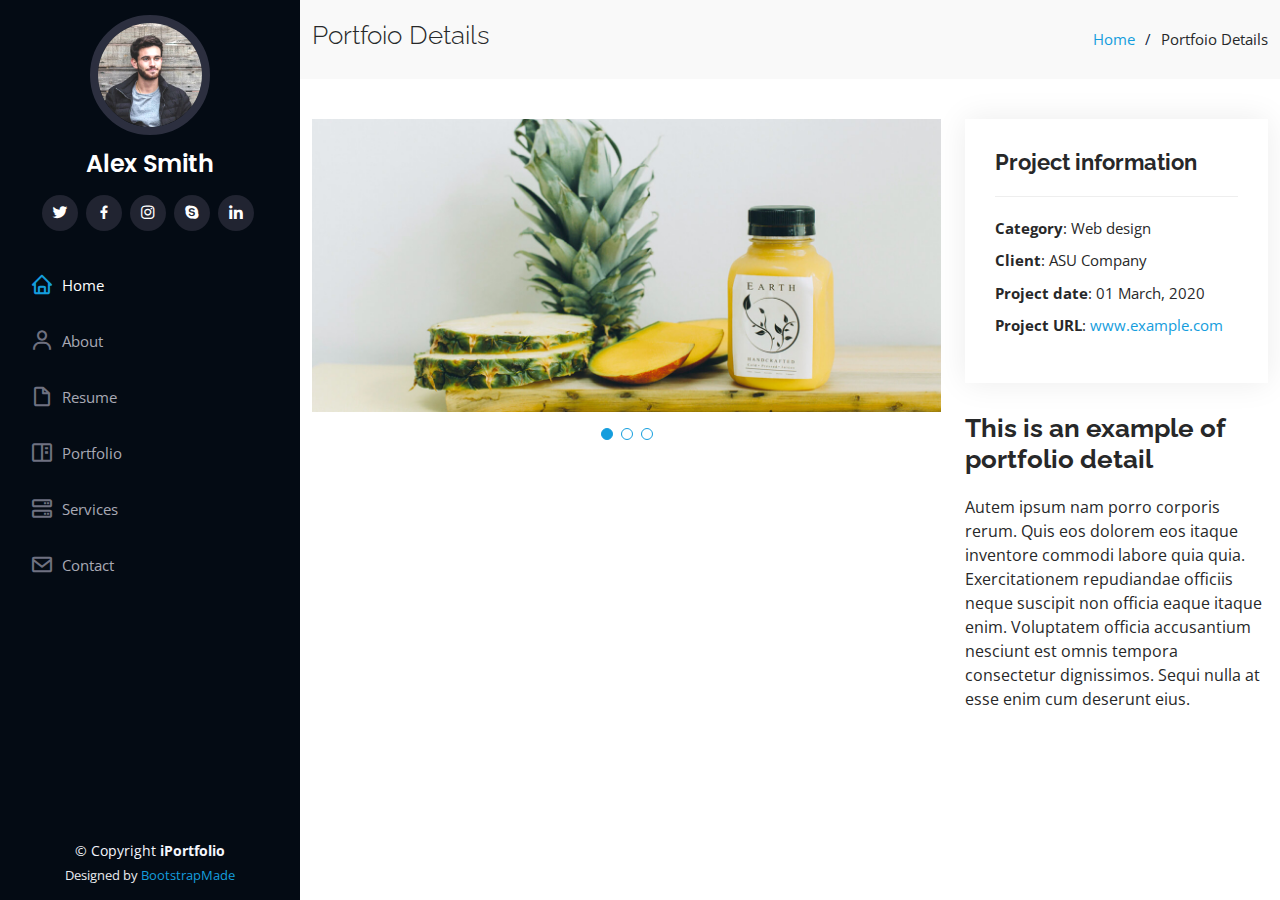
<file: portfolio-details.html>
<!DOCTYPE html>
<html lang="en">

<head>
  <meta charset="utf-8">
  <meta content="width=device-width, initial-scale=1.0" name="viewport">

  <title>Portfolio Details - iPortfolio Bootstrap Template</title>
  <meta content="" name="description">
  <meta content="" name="keywords">

  <!-- Favicons -->
  <link href="assets/img/favicon.png" rel="icon">
  <link href="assets/img/apple-touch-icon.png" rel="apple-touch-icon">

  <!-- Google Fonts -->
  <link href="https://fonts.googleapis.com/css?family=Open+Sans:300,300i,400,400i,600,600i,700,700i|Raleway:300,300i,400,400i,500,500i,600,600i,700,700i|Poppins:300,300i,400,400i,500,500i,600,600i,700,700i" rel="stylesheet">

  <!-- Vendor CSS Files -->
  <link href="assets/vendor/aos/aos.css" rel="stylesheet">
  <link href="assets/vendor/bootstrap/css/bootstrap.min.css" rel="stylesheet">
  <link href="assets/vendor/bootstrap-icons/bootstrap-icons.css" rel="stylesheet">
  <link href="assets/vendor/boxicons/css/boxicons.min.css" rel="stylesheet">
  <link href="assets/vendor/glightbox/css/glightbox.min.css" rel="stylesheet">
  <link href="assets/vendor/swiper/swiper-bundle.min.css" rel="stylesheet">

  <!-- Template Main CSS File -->
  <link href="assets/css/style.css" rel="stylesheet">

  <!-- =======================================================
  * Template Name: iPortfolio - v3.7.0
  * Template URL: https://bootstrapmade.com/iportfolio-bootstrap-portfolio-websites-template/
  * Author: BootstrapMade.com
  * License: https://bootstrapmade.com/license/
  ======================================================== -->
</head>

<body>

  <!-- ======= Mobile nav toggle button ======= -->
  <i class="bi bi-list mobile-nav-toggle d-xl-none"></i>

  <!-- ======= Header ======= -->
  <header id="header">
    <div class="d-flex flex-column">

      <div class="profile">
        <img src="assets/img/profile-img.jpg" alt="" class="img-fluid rounded-circle">
        <h1 class="text-light"><a href="index.html">Alex Smith</a></h1>
        <div class="social-links mt-3 text-center">
          <a href="#" class="twitter"><i class="bx bxl-twitter"></i></a>
          <a href="#" class="facebook"><i class="bx bxl-facebook"></i></a>
          <a href="#" class="instagram"><i class="bx bxl-instagram"></i></a>
          <a href="#" class="google-plus"><i class="bx bxl-skype"></i></a>
          <a href="#" class="linkedin"><i class="bx bxl-linkedin"></i></a>
        </div>
      </div>

      <nav id="navbar" class="nav-menu navbar">
        <ul>
          <li><a href="#hero" class="nav-link scrollto active"><i class="bx bx-home"></i> <span>Home</span></a></li>
          <li><a href="#about" class="nav-link scrollto"><i class="bx bx-user"></i> <span>About</span></a></li>
          <li><a href="#resume" class="nav-link scrollto"><i class="bx bx-file-blank"></i> <span>Resume</span></a></li>
          <li><a href="#portfolio" class="nav-link scrollto"><i class="bx bx-book-content"></i> <span>Portfolio</span></a></li>
          <li><a href="#services" class="nav-link scrollto"><i class="bx bx-server"></i> <span>Services</span></a></li>
          <li><a href="#contact" class="nav-link scrollto"><i class="bx bx-envelope"></i> <span>Contact</span></a></li>
        </ul>
      </nav><!-- .nav-menu -->
    </div>
  </header><!-- End Header -->

  <main id="main">

    <!-- ======= Breadcrumbs ======= -->
    <section id="breadcrumbs" class="breadcrumbs">
      <div class="container">

        <div class="d-flex justify-content-between align-items-center">
          <h2>Portfoio Details</h2>
          <ol>
            <li><a href="index.html">Home</a></li>
            <li>Portfoio Details</li>
          </ol>
        </div>

      </div>
    </section><!-- End Breadcrumbs -->

    <!-- ======= Portfolio Details Section ======= -->
    <section id="portfolio-details" class="portfolio-details">
      <div class="container">

        <div class="row gy-4">

          <div class="col-lg-8">
            <div class="portfolio-details-slider swiper">
              <div class="swiper-wrapper align-items-center">

                <div class="swiper-slide">
                  <img src="assets/img/portfolio/portfolio-details-1.jpg" alt="">
                </div>

                <div class="swiper-slide">
                  <img src="assets/img/portfolio/portfolio-details-2.jpg" alt="">
                </div>

                <div class="swiper-slide">
                  <img src="assets/img/portfolio/portfolio-details-3.jpg" alt="">
                </div>

              </div>
              <div class="swiper-pagination"></div>
            </div>
          </div>

          <div class="col-lg-4">
            <div class="portfolio-info">
              <h3>Project information</h3>
              <ul>
                <li><strong>Category</strong>: Web design</li>
                <li><strong>Client</strong>: ASU Company</li>
                <li><strong>Project date</strong>: 01 March, 2020</li>
                <li><strong>Project URL</strong>: <a href="#">www.example.com</a></li>
              </ul>
            </div>
            <div class="portfolio-description">
              <h2>This is an example of portfolio detail</h2>
              <p>
                Autem ipsum nam porro corporis rerum. Quis eos dolorem eos itaque inventore commodi labore quia quia. Exercitationem repudiandae officiis neque suscipit non officia eaque itaque enim. Voluptatem officia accusantium nesciunt est omnis tempora consectetur dignissimos. Sequi nulla at esse enim cum deserunt eius.
              </p>
            </div>
          </div>

        </div>

      </div>
    </section><!-- End Portfolio Details Section -->

  </main><!-- End #main -->

  <!-- ======= Footer ======= -->
  <footer id="footer">
    <div class="container">
      <div class="copyright">
        &copy; Copyright <strong><span>iPortfolio</span></strong>
      </div>
      <div class="credits">
        <!-- All the links in the footer should remain intact. -->
        <!-- You can delete the links only if you purchased the pro version. -->
        <!-- Licensing information: https://bootstrapmade.com/license/ -->
        <!-- Purchase the pro version with working PHP/AJAX contact form: https://bootstrapmade.com/iportfolio-bootstrap-portfolio-websites-template/ -->
        Designed by <a href="https://bootstrapmade.com/">BootstrapMade</a>
      </div>
    </div>
  </footer><!-- End  Footer -->

  <a href="#" class="back-to-top d-flex align-items-center justify-content-center"><i class="bi bi-arrow-up-short"></i></a>

  <!-- Vendor JS Files -->
  <script src="assets/vendor/purecounter/purecounter.js"></script>
  <script src="assets/vendor/aos/aos.js"></script>
  <script src="assets/vendor/bootstrap/js/bootstrap.bundle.min.js"></script>
  <script src="assets/vendor/glightbox/js/glightbox.min.js"></script>
  <script src="assets/vendor/isotope-layout/isotope.pkgd.min.js"></script>
  <script src="assets/vendor/swiper/swiper-bundle.min.js"></script>
  <script src="assets/vendor/typed.js/typed.min.js"></script>
  <script src="assets/vendor/waypoints/noframework.waypoints.js"></script>
  <script src="assets/vendor/php-email-form/validate.js"></script>

  <!-- Template Main JS File -->
  <script src="assets/js/main.js"></script>

</body>

</html>
</file>
<file: iPortfolio/assets/css/style.css>
/**
* Template Name: iPortfolio - v3.7.0
* Template URL: https://bootstrapmade.com/iportfolio-bootstrap-portfolio-websites-template/
* Author: BootstrapMade.com
* License: https://bootstrapmade.com/license/
*/

/*--------------------------------------------------------------
# General
--------------------------------------------------------------*/
body {
  font-family: "Open Sans", sans-serif;
  color: #272829;
}

a {
  color: #149ddd;
  text-decoration: none;
}

a:hover {
  color: #37b3ed;
  text-decoration: none;
}

h1, h2, h3, h4, h5, h6 {
  font-family: "Raleway", sans-serif;
}

/*--------------------------------------------------------------
# Back to top button
--------------------------------------------------------------*/
.back-to-top {
  position: fixed;
  visibility: hidden;
  opacity: 0;
  right: 15px;
  bottom: 15px;
  z-index: 996;
  background: #149ddd;
  width: 40px;
  height: 40px;
  border-radius: 50px;
  transition: all 0.4s;
}
.back-to-top i {
  font-size: 28px;
  color: #fff;
  line-height: 0;
}
.back-to-top:hover {
  background: #2eafec;
  color: #fff;
}
.back-to-top.active {
  visibility: visible;
  opacity: 1;
}

/*--------------------------------------------------------------
# Header
--------------------------------------------------------------*/
#header {
  position: fixed;
  top: 0;
  left: 0;
  bottom: 0;
  width: 300px;
  transition: all ease-in-out 0.5s;
  z-index: 9997;
  transition: all 0.5s;
  padding: 0 15px;
  background: #040b14;
  overflow-y: auto;
}
#header .profile img {
  margin: 15px auto;
  display: block;
  width: 120px;
  border: 8px solid #2c2f3f;
}
#header .profile h1 {
  font-size: 24px;
  margin: 0;
  padding: 0;
  font-weight: 600;
  -moz-text-align-last: center;
  text-align-last: center;
  font-family: "Poppins", sans-serif;
}
#header .profile h1 a, #header .profile h1 a:hover {
  color: #fff;
  text-decoration: none;
}
#header .profile .social-links a {
  font-size: 18px;
  display: inline-block;
  background: #212431;
  color: #fff;
  line-height: 1;
  padding: 8px 0;
  margin-right: 4px;
  border-radius: 50%;
  text-align: center;
  width: 36px;
  height: 36px;
  transition: 0.3s;
}
#header .profile .social-links a:hover {
  background: #149ddd;
  color: #fff;
  text-decoration: none;
}

#main {
  margin-left: 300px;
}

@media (max-width: 1199px) {
  #header {
    left: -300px;
  }

  #main {
    margin-left: 0;
  }
}
/*--------------------------------------------------------------
# Navigation Menu
--------------------------------------------------------------*/
/* Desktop Navigation */
.nav-menu {
  padding: 30px 0 0 0;
}
.nav-menu * {
  margin: 0;
  padding: 0;
  list-style: none;
}
.nav-menu > ul > li {
  position: relative;
  white-space: nowrap;
}
.nav-menu a, .nav-menu a:focus {
  display: flex;
  align-items: center;
  color: #a8a9b4;
  padding: 12px 15px;
  margin-bottom: 8px;
  transition: 0.3s;
  font-size: 15px;
}
.nav-menu a i, .nav-menu a:focus i {
  font-size: 24px;
  padding-right: 8px;
  color: #6f7180;
}
.nav-menu a:hover, .nav-menu .active, .nav-menu .active:focus, .nav-menu li:hover > a {
  text-decoration: none;
  color: #fff;
}
.nav-menu a:hover i, .nav-menu .active i, .nav-menu .active:focus i, .nav-menu li:hover > a i {
  color: #149ddd;
}

/* Mobile Navigation */
.mobile-nav-toggle {
  position: fixed;
  right: 15px;
  top: 15px;
  z-index: 9998;
  border: 0;
  font-size: 24px;
  transition: all 0.4s;
  outline: none !important;
  background-color: #149ddd;
  color: #fff;
  width: 40px;
  height: 40px;
  display: inline-flex;
  align-items: center;
  justify-content: center;
  line-height: 0;
  border-radius: 50px;
  cursor: pointer;
}

.mobile-nav-active {
  overflow: hidden;
}
.mobile-nav-active #header {
  left: 0;
}

/*--------------------------------------------------------------
# Hero Section
--------------------------------------------------------------*/
#hero {
  width: 100%;
  height: 100vh;
  background: url("../img/hero-bg.jpg") top center;
  background-size: cover;
}
#hero:before {
  content: "";
  background: rgba(5, 13, 24, 0.3);
  position: absolute;
  bottom: 0;
  top: 0;
  left: 0;
  right: 0;
  z-index: 1;
}
#hero .hero-container {
  position: relative;
  z-index: 2;
  min-width: 300px;
}
#hero h1 {
  margin: 0 0 10px 0;
  font-size: 64px;
  font-weight: 700;
  line-height: 56px;
  color: #fff;
}
#hero p {
  color: #fff;
  margin-bottom: 50px;
  font-size: 26px;
  font-family: "Poppins", sans-serif;
}
#hero p span {
  color: #fff;
  padding-bottom: 4px;
  letter-spacing: 1px;
  border-bottom: 3px solid #149ddd;
}
@media (min-width: 1024px) {
  #hero {
    background-attachment: fixed;
  }
}
@media (max-width: 768px) {
  #hero h1 {
    font-size: 28px;
    line-height: 36px;
  }
  #hero h2 {
    font-size: 18px;
    line-height: 24px;
    margin-bottom: 30px;
  }
}

/*--------------------------------------------------------------
# Sections General
--------------------------------------------------------------*/
section {
  padding: 60px 0;
  overflow: hidden;
}

.section-bg {
  background: #f5f8fd;
}

.section-title {
  padding-bottom: 30px;
}
.section-title h2 {
  font-size: 32px;
  font-weight: bold;
  margin-bottom: 20px;
  padding-bottom: 20px;
  position: relative;
  color: #173b6c;
}
.section-title h2::after {
  content: "";
  position: absolute;
  display: block;
  width: 50px;
  height: 3px;
  background: #149ddd;
  bottom: 0;
  left: 0;
}
.section-title p {
  margin-bottom: 0;
}

/*--------------------------------------------------------------
# About
--------------------------------------------------------------*/
.about .content h3 {
  font-weight: 700;
  font-size: 26px;
  color: #173b6c;
}
.about .content ul {
  list-style: none;
  padding: 0;
}
.about .content ul li {
  margin-bottom: 20px;
  display: flex;
  align-items: center;
}
.about .content ul strong {
  margin-right: 10px;
}
.about .content ul i {
  font-size: 16px;
  margin-right: 5px;
  color: #149ddd;
  line-height: 0;
}
.about .content p:last-child {
  margin-bottom: 0;
}

/*--------------------------------------------------------------
# Facts
--------------------------------------------------------------*/
.facts {
  padding-bottom: 30px;
}
.facts .count-box {
  padding: 30px;
  width: 100%;
}
.facts .count-box i {
  display: block;
  font-size: 44px;
  color: #149ddd;
  float: left;
  line-height: 0;
}
.facts .count-box span {
  font-size: 48px;
  line-height: 40px;
  display: block;
  font-weight: 700;
  color: #050d18;
  margin-left: 60px;
}
.facts .count-box p {
  padding: 15px 0 0 0;
  margin: 0 0 0 60px;
  font-family: "Raleway", sans-serif;
  font-size: 14px;
  color: #122f57;
}
.facts .count-box a {
  font-weight: 600;
  display: block;
  margin-top: 20px;
  color: #122f57;
  font-size: 15px;
  font-family: "Poppins", sans-serif;
  transition: ease-in-out 0.3s;
}
.facts .count-box a:hover {
  color: #1f5297;
}

/*--------------------------------------------------------------
# Akills
--------------------------------------------------------------*/
.skills .progress {
  height: 60px;
  display: block;
  background: none;
  border-radius: 0;
}
.skills .progress .skill {
  padding: 0;
  margin: 0 0 6px 0;
  text-transform: uppercase;
  display: block;
  font-weight: 600;
  font-family: "Poppins", sans-serif;
  color: #050d18;
}
.skills .progress .skill .val {
  float: right;
  font-style: normal;
}
.skills .progress-bar-wrap {
  background: #dce8f8;
  height: 10px;
}
.skills .progress-bar {
  width: 1px;
  height: 10px;
  transition: 0.9s;
  background-color: #149ddd;
}

/*--------------------------------------------------------------
# Resume
--------------------------------------------------------------*/
.resume .resume-title {
  font-size: 26px;
  font-weight: 700;
  margin-top: 20px;
  margin-bottom: 20px;
  color: #050d18;
}
.resume .resume-item {
  padding: 0 0 20px 20px;
  margin-top: -2px;
  border-left: 2px solid #1f5297;
  position: relative;
}
.resume .resume-item h4 {
  line-height: 18px;
  font-size: 18px;
  font-weight: 600;
  text-transform: uppercase;
  font-family: "Poppins", sans-serif;
  color: #050d18;
  margin-bottom: 10px;
}
.resume .resume-item h5 {
  font-size: 16px;
  background: #e4edf9;
  padding: 5px 15px;
  display: inline-block;
  font-weight: 600;
  margin-bottom: 10px;
}
.resume .resume-item ul {
  padding-left: 20px;
}
.resume .resume-item ul li {
  padding-bottom: 10px;
}
.resume .resume-item:last-child {
  padding-bottom: 0;
}
.resume .resume-item::before {
  content: "";
  position: absolute;
  width: 16px;
  height: 16px;
  border-radius: 50px;
  left: -9px;
  top: 0;
  background: #fff;
  border: 2px solid #1f5297;
}

/*--------------------------------------------------------------
# Portfolio
--------------------------------------------------------------*/
.portfolio .portfolio-item {
  margin-bottom: 30px;
}
.portfolio #portfolio-flters {
  padding: 0;
  margin: 0 auto 35px auto;
  list-style: none;
  text-align: center;
  background: #fff;
  border-radius: 50px;
  padding: 2px 15px;
}
.portfolio #portfolio-flters li {
  cursor: pointer;
  display: inline-block;
  padding: 10px 15px 8px 15px;
  font-size: 14px;
  font-weight: 600;
  line-height: 1;
  text-transform: uppercase;
  color: #272829;
  margin-bottom: 5px;
  transition: all 0.3s ease-in-out;
}
.portfolio #portfolio-flters li:hover, .portfolio #portfolio-flters li.filter-active {
  color: #149ddd;
}
.portfolio #portfolio-flters li:last-child {
  margin-right: 0;
}
.portfolio .portfolio-wrap {
  transition: 0.3s;
  position: relative;
  overflow: hidden;
  z-index: 1;
}
.portfolio .portfolio-wrap::before {
  content: "";
  background: rgba(255, 255, 255, 0.5);
  position: absolute;
  left: 0;
  right: 0;
  top: 0;
  bottom: 0;
  transition: all ease-in-out 0.3s;
  z-index: 2;
  opacity: 0;
}
.portfolio .portfolio-wrap .portfolio-links {
  opacity: 1;
  left: 0;
  right: 0;
  bottom: -60px;
  z-index: 3;
  position: absolute;
  transition: all ease-in-out 0.3s;
  display: flex;
  justify-content: center;
}
.portfolio .portfolio-wrap .portfolio-links a {
  color: #fff;
  font-size: 28px;
  text-align: center;
  background: rgba(20, 157, 221, 0.75);
  transition: 0.3s;
  width: 50%;
}
.portfolio .portfolio-wrap .portfolio-links a:hover {
  background: rgba(20, 157, 221, 0.95);
}
.portfolio .portfolio-wrap .portfolio-links a + a {
  border-left: 1px solid #37b3ed;
}
.portfolio .portfolio-wrap:hover::before {
  top: 0;
  left: 0;
  right: 0;
  bottom: 0;
  opacity: 1;
}
.portfolio .portfolio-wrap:hover .portfolio-links {
  opacity: 1;
  bottom: 0;
}

/*--------------------------------------------------------------
# Portfolio Details
--------------------------------------------------------------*/
.portfolio-details {
  padding-top: 40px;
}
.portfolio-details .portfolio-details-slider img {
  width: 100%;
}
.portfolio-details .portfolio-details-slider .swiper-pagination {
  margin-top: 20px;
  position: relative;
}
.portfolio-details .portfolio-details-slider .swiper-pagination .swiper-pagination-bullet {
  width: 12px;
  height: 12px;
  background-color: #fff;
  opacity: 1;
  border: 1px solid #149ddd;
}
.portfolio-details .portfolio-details-slider .swiper-pagination .swiper-pagination-bullet-active {
  background-color: #149ddd;
}
.portfolio-details .portfolio-info {
  padding: 30px;
  box-shadow: 0px 0 30px rgba(5, 13, 24, 0.08);
}
.portfolio-details .portfolio-info h3 {
  font-size: 22px;
  font-weight: 700;
  margin-bottom: 20px;
  padding-bottom: 20px;
  border-bottom: 1px solid #eee;
}
.portfolio-details .portfolio-info ul {
  list-style: none;
  padding: 0;
  font-size: 15px;
}
.portfolio-details .portfolio-info ul li + li {
  margin-top: 10px;
}
.portfolio-details .portfolio-description {
  padding-top: 30px;
}
.portfolio-details .portfolio-description h2 {
  font-size: 26px;
  font-weight: 700;
  margin-bottom: 20px;
}
.portfolio-details .portfolio-description p {
  padding: 0;
}

/*--------------------------------------------------------------
# Services
--------------------------------------------------------------*/
.services .icon-box {
  margin-bottom: 20px;
}
.services .icon {
  float: left;
  display: flex;
  align-items: center;
  justify-content: center;
  width: 54px;
  height: 54px;
  background: #149ddd;
  border-radius: 50%;
  transition: 0.5s;
  border: 1px solid #149ddd;
}
.services .icon i {
  color: #fff;
  font-size: 24px;
  line-height: 0;
}
.services .icon-box:hover .icon {
  background: #fff;
}
.services .icon-box:hover .icon i {
  color: #149ddd;
}
.services .title {
  margin-left: 80px;
  font-weight: 700;
  margin-bottom: 15px;
  font-size: 18px;
}
.services .title a {
  color: #343a40;
}
.services .title a:hover {
  color: #149ddd;
}
.services .description {
  margin-left: 80px;
  line-height: 24px;
  font-size: 14px;
}

/*--------------------------------------------------------------
# Testimonials
--------------------------------------------------------------*/
.testimonials .testimonials-carousel, .testimonials .testimonials-slider {
  overflow: hidden;
}
.testimonials .testimonial-item {
  box-sizing: content-box;
  text-align: center;
  min-height: 320px;
}
.testimonials .testimonial-item .testimonial-img {
  width: 90px;
  border-radius: 50%;
  margin: 0 auto;
}
.testimonials .testimonial-item h3 {
  font-size: 18px;
  font-weight: bold;
  margin: 10px 0 5px 0;
  color: #111;
}
.testimonials .testimonial-item h4 {
  font-size: 14px;
  color: #999;
  margin: 0;
}
.testimonials .testimonial-item .quote-icon-left, .testimonials .testimonial-item .quote-icon-right {
  color: #c3e8fa;
  font-size: 26px;
}
.testimonials .testimonial-item .quote-icon-left {
  display: inline-block;
  left: -5px;
  position: relative;
}
.testimonials .testimonial-item .quote-icon-right {
  display: inline-block;
  right: -5px;
  position: relative;
  top: 10px;
}
.testimonials .testimonial-item p {
  font-style: italic;
  margin: 0 15px 15px 15px;
  padding: 20px;
  background: #fff;
  position: relative;
  margin-bottom: 35px;
  border-radius: 6px;
  box-shadow: 0px 2px 15px rgba(0, 0, 0, 0.1);
}
.testimonials .testimonial-item p::after {
  content: "";
  width: 0;
  height: 0;
  border-top: 20px solid #fff;
  border-right: 20px solid transparent;
  border-left: 20px solid transparent;
  position: absolute;
  bottom: -20px;
  left: calc(50% - 20px);
}
.testimonials .swiper-pagination {
  margin-top: 20px;
  position: relative;
}
.testimonials .swiper-pagination .swiper-pagination-bullet {
  width: 12px;
  height: 12px;
  background-color: #fff;
  opacity: 1;
  border: 1px solid #149ddd;
}
.testimonials .swiper-pagination .swiper-pagination-bullet-active {
  background-color: #149ddd;
}

/*--------------------------------------------------------------
# Contact
--------------------------------------------------------------*/
.contact {
  padding-bottom: 130px;
}
.contact .info {
  padding: 30px;
  background: #fff;
  width: 100%;
  box-shadow: 0 0 24px 0 rgba(0, 0, 0, 0.12);
}
.contact .info i {
  font-size: 20px;
  color: #149ddd;
  float: left;
  width: 44px;
  height: 44px;
  background: #dff3fc;
  display: flex;
  justify-content: center;
  align-items: center;
  border-radius: 50px;
  transition: all 0.3s ease-in-out;
}
.contact .info h4 {
  padding: 0 0 0 60px;
  font-size: 22px;
  font-weight: 600;
  margin-bottom: 5px;
  color: #050d18;
}
.contact .info p {
  padding: 0 0 10px 60px;
  margin-bottom: 20px;
  font-size: 14px;
  color: #173b6c;
}
.contact .info .email p {
  padding-top: 5px;
}
.contact .info .social-links {
  padding-left: 60px;
}
.contact .info .social-links a {
  font-size: 18px;
  display: inline-block;
  background: #333;
  color: #fff;
  line-height: 1;
  padding: 8px 0;
  border-radius: 50%;
  text-align: center;
  width: 36px;
  height: 36px;
  transition: 0.3s;
  margin-right: 10px;
}
.contact .info .social-links a:hover {
  background: #149ddd;
  color: #fff;
}
.contact .info .email:hover i, .contact .info .address:hover i, .contact .info .phone:hover i {
  background: #149ddd;
  color: #fff;
}
.contact .php-email-form {
  width: 100%;
  padding: 30px;
  background: #fff;
  box-shadow: 0 0 24px 0 rgba(0, 0, 0, 0.12);
}
.contact .php-email-form .form-group {
  padding-bottom: 8px;
}
.contact .php-email-form .validate {
  display: none;
  color: red;
  margin: 0 0 15px 0;
  font-weight: 400;
  font-size: 13px;
}
.contact .php-email-form .error-message {
  display: none;
  color: #fff;
  background: #ed3c0d;
  text-align: left;
  padding: 15px;
  font-weight: 600;
}
.contact .php-email-form .error-message br + br {
  margin-top: 25px;
}
.contact .php-email-form .sent-message {
  display: none;
  color: #fff;
  background: #18d26e;
  text-align: center;
  padding: 15px;
  font-weight: 600;
}
.contact .php-email-form .loading {
  display: none;
  background: #fff;
  text-align: center;
  padding: 15px;
}
.contact .php-email-form .loading:before {
  content: "";
  display: inline-block;
  border-radius: 50%;
  width: 24px;
  height: 24px;
  margin: 0 10px -6px 0;
  border: 3px solid #18d26e;
  border-top-color: #eee;
  -webkit-animation: animate-loading 1s linear infinite;
  animation: animate-loading 1s linear infinite;
}
.contact .php-email-form .form-group {
  margin-bottom: 15px;
}
.contact .php-email-form label {
  padding-bottom: 8px;
}
.contact .php-email-form input, .contact .php-email-form textarea {
  border-radius: 0;
  box-shadow: none;
  font-size: 14px;
}
.contact .php-email-form input {
  height: 44px;
}
.contact .php-email-form textarea {
  padding: 10px 15px;
}
.contact .php-email-form button[type=submit] {
  background: #149ddd;
  border: 0;
  padding: 10px 24px;
  color: #fff;
  transition: 0.4s;
  border-radius: 4px;
}
.contact .php-email-form button[type=submit]:hover {
  background: #37b3ed;
}
@-webkit-keyframes animate-loading {
  0% {
    transform: rotate(0deg);
  }
  100% {
    transform: rotate(360deg);
  }
}
@keyframes animate-loading {
  0% {
    transform: rotate(0deg);
  }
  100% {
    transform: rotate(360deg);
  }
}

/*--------------------------------------------------------------
# Breadcrumbs
--------------------------------------------------------------*/
.breadcrumbs {
  padding: 20px 0;
  background: #f9f9f9;
}
.breadcrumbs h2 {
  font-size: 26px;
  font-weight: 300;
}
.breadcrumbs ol {
  display: flex;
  flex-wrap: wrap;
  list-style: none;
  padding: 0;
  margin: 0;
  font-size: 15px;
}
.breadcrumbs ol li + li {
  padding-left: 10px;
}
.breadcrumbs ol li + li::before {
  display: inline-block;
  padding-right: 10px;
  color: #0e2442;
  content: "/";
}
@media (max-width: 768px) {
  .breadcrumbs .d-flex {
    display: block !important;
  }
  .breadcrumbs ol {
    display: block;
  }
  .breadcrumbs ol li {
    display: inline-block;
  }
}

/*--------------------------------------------------------------
# Footer
--------------------------------------------------------------*/
#footer {
  padding: 15px;
  color: #f4f6fd;
  font-size: 14px;
  position: fixed;
  left: 0;
  bottom: 0;
  width: 300px;
  z-index: 9999;
  background: #040b14;
}
#footer .copyright {
  text-align: center;
}
#footer .credits {
  padding-top: 5px;
  text-align: center;
  font-size: 13px;
  color: #eaebf0;
}
@media (max-width: 1199px) {
  #footer {
    position: static;
    width: auto;
    padding-right: 20px 15px;
  }
}
</file>
<file: assets/css/style.css>
/**
* Template Name: iPortfolio - v3.7.0
* Template URL: https://bootstrapmade.com/iportfolio-bootstrap-portfolio-websites-template/
* Author: BootstrapMade.com
* License: https://bootstrapmade.com/license/
*/

/*--------------------------------------------------------------
# General
--------------------------------------------------------------*/
body {
  font-family: "Open Sans", sans-serif;
  color: #272829;
}

a {
  color: #149ddd;
  text-decoration: none;
}

a:hover {
  color: #37b3ed;
  text-decoration: none;
}

h1, h2, h3, h4, h5, h6 {
  font-family: "Raleway", sans-serif;
}

/*--------------------------------------------------------------
# Back to top button
--------------------------------------------------------------*/
.back-to-top {
  position: fixed;
  visibility: hidden;
  opacity: 0;
  right: 15px;
  bottom: 15px;
  z-index: 996;
  background: #149ddd;
  width: 40px;
  height: 40px;
  border-radius: 50px;
  transition: all 0.4s;
}
.back-to-top i {
  font-size: 28px;
  color: #fff;
  line-height: 0;
}
.back-to-top:hover {
  background: #2eafec;
  color: #fff;
}
.back-to-top.active {
  visibility: visible;
  opacity: 1;
}

/*--------------------------------------------------------------
# Header
--------------------------------------------------------------*/
#header {
  position: fixed;
  top: 0;
  left: 0;
  bottom: 0;
  width: 300px;
  transition: all ease-in-out 0.5s;
  z-index: 9997;
  transition: all 0.5s;
  padding: 0 15px;
  background: #040b14;
  overflow-y: auto;
}
#header .profile img {
  margin: 15px auto;
  display: block;
  width: 120px;
  border: 8px solid #2c2f3f;
}
#header .profile h1 {
  font-size: 24px;
  margin: 0;
  padding: 0;
  font-weight: 600;
  -moz-text-align-last: center;
  text-align-last: center;
  font-family: "Poppins", sans-serif;
}
#header .profile h1 a, #header .profile h1 a:hover {
  color: #fff;
  text-decoration: none;
}
#header .profile .social-links a {
  font-size: 18px;
  display: inline-block;
  background: #212431;
  color: #fff;
  line-height: 1;
  padding: 8px 0;
  margin-right: 4px;
  border-radius: 50%;
  text-align: center;
  width: 36px;
  height: 36px;
  transition: 0.3s;
}
#header .profile .social-links a:hover {
  background: #149ddd;
  color: #fff;
  text-decoration: none;
}

#main {
  margin-left: 300px;
}

@media (max-width: 1199px) {
  #header {
    left: -300px;
  }

  #main {
    margin-left: 0;
  }
}
/*--------------------------------------------------------------
# Navigation Menu
--------------------------------------------------------------*/
/* Desktop Navigation */
.nav-menu {
  padding: 30px 0 0 0;
}
.nav-menu * {
  margin: 0;
  padding: 0;
  list-style: none;
}
.nav-menu > ul > li {
  position: relative;
  white-space: nowrap;
}
.nav-menu a, .nav-menu a:focus {
  display: flex;
  align-items: center;
  color: #a8a9b4;
  padding: 12px 15px;
  margin-bottom: 8px;
  transition: 0.3s;
  font-size: 15px;
}
.nav-menu a i, .nav-menu a:focus i {
  font-size: 24px;
  padding-right: 8px;
  color: #6f7180;
}
.nav-menu a:hover, .nav-menu .active, .nav-menu .active:focus, .nav-menu li:hover > a {
  text-decoration: none;
  color: #fff;
}
.nav-menu a:hover i, .nav-menu .active i, .nav-menu .active:focus i, .nav-menu li:hover > a i {
  color: #149ddd;
}

/* Mobile Navigation */
.mobile-nav-toggle {
  position: fixed;
  right: 15px;
  top: 15px;
  z-index: 9998;
  border: 0;
  font-size: 24px;
  transition: all 0.4s;
  outline: none !important;
  background-color: #149ddd;
  color: #fff;
  width: 40px;
  height: 40px;
  display: inline-flex;
  align-items: center;
  justify-content: center;
  line-height: 0;
  border-radius: 50px;
  cursor: pointer;
}

.mobile-nav-active {
  overflow: hidden;
}
.mobile-nav-active #header {
  left: 0;
}

/*--------------------------------------------------------------
# Hero Section
--------------------------------------------------------------*/
#hero {
  width: 100%;
  height: 100vh;
  background: url("../img/g.jpg") top center;
  background-size: cover;
}
#hero:before {
  content: "";
  background: rgba(5, 13, 24, 0.3);
  position: absolute;
  bottom: 0;
  top: 0;
  left: 0;
  right: 0;
  z-index: 1;
}
#hero .hero-container {
  position: relative;
  z-index: 2;
  min-width: 300px;
}
#hero h1 {
  margin: 0 0 10px 0;
  font-size: 64px;
  font-weight: 700;
  line-height: 56px;
  color: #fff;
}
#hero p {
  color: #fff;
  margin-bottom: 50px;
  font-size: 26px;
  font-family: "Poppins", sans-serif;
}
#hero p span {
  color: #fff;
  padding-bottom: 4px;
  letter-spacing: 1px;
  border-bottom: 3px solid #149ddd;
}
@media (min-width: 1024px) {
  #hero {
    background-attachment: fixed;
  }
}
@media (max-width: 768px) {
  #hero h1 {
    font-size: 28px;
    line-height: 36px;
  }
  #hero h2 {
    font-size: 18px;
    line-height: 24px;
    margin-bottom: 30px;
  }
}

/*--------------------------------------------------------------
# Sections General
--------------------------------------------------------------*/
section {
  padding: 60px 0;
  overflow: hidden;
}

.section-bg {
  background: #f5f8fd;
}

.section-title {
  padding-bottom: 30px;
}
.section-title h2 {
  font-size: 32px;
  font-weight: bold;
  margin-bottom: 20px;
  padding-bottom: 20px;
  position: relative;
  color: #173b6c;
}
.section-title h2::after {
  content: "";
  position: absolute;
  display: block;
  width: 50px;
  height: 3px;
  background: #149ddd;
  bottom: 0;
  left: 0;
}
.section-title p {
  margin-bottom: 0;
}

/*--------------------------------------------------------------
# About
--------------------------------------------------------------*/
.about .content h3 {
  font-weight: 700;
  font-size: 26px;
  color: #173b6c;
}
.about .content ul {
  list-style: none;
  padding: 0;
}
.about .content ul li {
  margin-bottom: 20px;
  display: flex;
  align-items: center;
}
.about .content ul strong {
  margin-right: 10px;
}
.about .content ul i {
  font-size: 16px;
  margin-right: 5px;
  color: #149ddd;
  line-height: 0;
}
.about .content p:last-child {
  margin-bottom: 0;
}

/*--------------------------------------------------------------
# Facts
--------------------------------------------------------------*/
.facts {
  padding-bottom: 30px;
}
.facts .count-box {
  padding: 30px;
  width: 100%;
}
.facts .count-box i {
  display: block;
  font-size: 44px;
  color: #149ddd;
  float: left;
  line-height: 0;
}
.facts .count-box span {
  font-size: 48px;
  line-height: 40px;
  display: block;
  font-weight: 700;
  color: #050d18;
  margin-left: 60px;
}
.facts .count-box p {
  padding: 15px 0 0 0;
  margin: 0 0 0 60px;
  font-family: "Raleway", sans-serif;
  font-size: 14px;
  color: #122f57;
}
.facts .count-box a {
  font-weight: 600;
  display: block;
  margin-top: 20px;
  color: #122f57;
  font-size: 15px;
  font-family: "Poppins", sans-serif;
  transition: ease-in-out 0.3s;
}
.facts .count-box a:hover {
  color: #1f5297;
}

/*--------------------------------------------------------------
# Akills
--------------------------------------------------------------*/
.skills .progress {
  height: 60px;
  display: block;
  background: none;
  border-radius: 0;
}
.skills .progress .skill {
  padding: 0;
  margin: 0 0 6px 0;
  text-transform: uppercase;
  display: block;
  font-weight: 600;
  font-family: "Poppins", sans-serif;
  color: #050d18;
}
.skills .progress .skill .val {
  float: right;
  font-style: normal;
}
.skills .progress-bar-wrap {
  background: #dce8f8;
  height: 10px;
}
.skills .progress-bar {
  width: 1px;
  height: 10px;
  transition: 0.9s;
  background-color: #149ddd;
}

/*--------------------------------------------------------------
# Resume
--------------------------------------------------------------*/
.resume .resume-title {
  font-size: 26px;
  font-weight: 700;
  margin-top: 20px;
  margin-bottom: 20px;
  color: #050d18;
}
.resume .resume-item {
  padding: 0 0 20px 20px;
  margin-top: -2px;
  border-left: 2px solid #1f5297;
  position: relative;
}
.resume .resume-item h4 {
  line-height: 18px;
  font-size: 18px;
  font-weight: 600;
  text-transform: uppercase;
  font-family: "Poppins", sans-serif;
  color: #050d18;
  margin-bottom: 10px;
}
.resume .resume-item h5 {
  font-size: 16px;
  background: #e4edf9;
  padding: 5px 15px;
  display: inline-block;
  font-weight: 600;
  margin-bottom: 10px;
}
.resume .resume-item ul {
  padding-left: 20px;
}
.resume .resume-item ul li {
  padding-bottom: 10px;
}
.resume .resume-item:last-child {
  padding-bottom: 0;
}
.resume .resume-item::before {
  content: "";
  position: absolute;
  width: 16px;
  height: 16px;
  border-radius: 50px;
  left: -9px;
  top: 0;
  background: #fff;
  border: 2px solid #1f5297;
}

/*--------------------------------------------------------------
# Portfolio
--------------------------------------------------------------*/
.portfolio .portfolio-item {
  margin-bottom: 30px;
}
.portfolio #portfolio-flters {
  padding: 0;
  margin: 0 auto 35px auto;
  list-style: none;
  text-align: center;
  background: #fff;
  border-radius: 50px;
  padding: 2px 15px;
}
.portfolio #portfolio-flters li {
  cursor: pointer;
  display: inline-block;
  padding: 10px 15px 8px 15px;
  font-size: 14px;
  font-weight: 600;
  line-height: 1;
  text-transform: uppercase;
  color: #272829;
  margin-bottom: 5px;
  transition: all 0.3s ease-in-out;
}
.portfolio #portfolio-flters li:hover, .portfolio #portfolio-flters li.filter-active {
  color: #149ddd;
}
.portfolio #portfolio-flters li:last-child {
  margin-right: 0;
}
.portfolio .portfolio-wrap {
  transition: 0.3s;
  position: relative;
  overflow: hidden;
  z-index: 1;
}
.portfolio .portfolio-wrap::before {
  content: "";
  background: rgba(255, 255, 255, 0.5);
  position: absolute;
  left: 0;
  right: 0;
  top: 0;
  bottom: 0;
  transition: all ease-in-out 0.3s;
  z-index: 2;
  opacity: 0;
}
.portfolio .portfolio-wrap .portfolio-links {
  opacity: 1;
  left: 0;
  right: 0;
  bottom: -60px;
  z-index: 3;
  position: absolute;
  transition: all ease-in-out 0.3s;
  display: flex;
  justify-content: center;
}
.portfolio .portfolio-wrap .portfolio-links a {
  color: #fff;
  font-size: 28px;
  text-align: center;
  background: rgba(20, 157, 221, 0.75);
  transition: 0.3s;
  width: 50%;
}
.portfolio .portfolio-wrap .portfolio-links a:hover {
  background: rgba(20, 157, 221, 0.95);
}
.portfolio .portfolio-wrap .portfolio-links a + a {
  border-left: 1px solid #37b3ed;
}
.portfolio .portfolio-wrap:hover::before {
  top: 0;
  left: 0;
  right: 0;
  bottom: 0;
  opacity: 1;
}
.portfolio .portfolio-wrap:hover .portfolio-links {
  opacity: 1;
  bottom: 0;
}

/*--------------------------------------------------------------
# Portfolio Details
--------------------------------------------------------------*/
.portfolio-details {
  padding-top: 40px;
}
.portfolio-details .portfolio-details-slider img {
  width: 100%;
}
.portfolio-details .portfolio-details-slider .swiper-pagination {
  margin-top: 20px;
  position: relative;
}
.portfolio-details .portfolio-details-slider .swiper-pagination .swiper-pagination-bullet {
  width: 12px;
  height: 12px;
  background-color: #fff;
  opacity: 1;
  border: 1px solid #149ddd;
}
.portfolio-details .portfolio-details-slider .swiper-pagination .swiper-pagination-bullet-active {
  background-color: #149ddd;
}
.portfolio-details .portfolio-info {
  padding: 30px;
  box-shadow: 0px 0 30px rgba(5, 13, 24, 0.08);
}
.portfolio-details .portfolio-info h3 {
  font-size: 22px;
  font-weight: 700;
  margin-bottom: 20px;
  padding-bottom: 20px;
  border-bottom: 1px solid #eee;
}
.portfolio-details .portfolio-info ul {
  list-style: none;
  padding: 0;
  font-size: 15px;
}
.portfolio-details .portfolio-info ul li + li {
  margin-top: 10px;
}
.portfolio-details .portfolio-description {
  padding-top: 30px;
}
.portfolio-details .portfolio-description h2 {
  font-size: 26px;
  font-weight: 700;
  margin-bottom: 20px;
}
.portfolio-details .portfolio-description p {
  padding: 0;
}

/*--------------------------------------------------------------
# Services
--------------------------------------------------------------*/
.services .icon-box {
  margin-bottom: 20px;
}
.services .icon {
  float: left;
  display: flex;
  align-items: center;
  justify-content: center;
  width: 54px;
  height: 54px;
  background: #149ddd;
  border-radius: 50%;
  transition: 0.5s;
  border: 1px solid #149ddd;
}
.services .icon i {
  color: #fff;
  font-size: 24px;
  line-height: 0;
}
.services .icon-box:hover .icon {
  background: #fff;
}
.services .icon-box:hover .icon i {
  color: #149ddd;
}
.services .title {
  margin-left: 80px;
  font-weight: 700;
  margin-bottom: 15px;
  font-size: 18px;
}
.services .title a {
  color: #343a40;
}
.services .title a:hover {
  color: #149ddd;
}
.services .description {
  margin-left: 80px;
  line-height: 24px;
  font-size: 14px;
}

/*--------------------------------------------------------------
# Testimonials
--------------------------------------------------------------*/
.testimonials .testimonials-carousel, .testimonials .testimonials-slider {
  overflow: hidden;
}
.testimonials .testimonial-item {
  box-sizing: content-box;
  text-align: center;
  min-height: 320px;
}
.testimonials .testimonial-item .testimonial-img {
  width: 90px;
  border-radius: 50%;
  margin: 0 auto;
}
.testimonials .testimonial-item h3 {
  font-size: 18px;
  font-weight: bold;
  margin: 10px 0 5px 0;
  color: #111;
}
.testimonials .testimonial-item h4 {
  font-size: 14px;
  color: #999;
  margin: 0;
}
.testimonials .testimonial-item .quote-icon-left, .testimonials .testimonial-item .quote-icon-right {
  color: #c3e8fa;
  font-size: 26px;
}
.testimonials .testimonial-item .quote-icon-left {
  display: inline-block;
  left: -5px;
  position: relative;
}
.testimonials .testimonial-item .quote-icon-right {
  display: inline-block;
  right: -5px;
  position: relative;
  top: 10px;
}
.testimonials .testimonial-item p {
  font-style: italic;
  margin: 0 15px 15px 15px;
  padding: 20px;
  background: #fff;
  position: relative;
  margin-bottom: 35px;
  border-radius: 6px;
  box-shadow: 0px 2px 15px rgba(0, 0, 0, 0.1);
}
.testimonials .testimonial-item p::after {
  content: "";
  width: 0;
  height: 0;
  border-top: 20px solid #fff;
  border-right: 20px solid transparent;
  border-left: 20px solid transparent;
  position: absolute;
  bottom: -20px;
  left: calc(50% - 20px);
}
.testimonials .swiper-pagination {
  margin-top: 20px;
  position: relative;
}
.testimonials .swiper-pagination .swiper-pagination-bullet {
  width: 12px;
  height: 12px;
  background-color: #fff;
  opacity: 1;
  border: 1px solid #149ddd;
}
.testimonials .swiper-pagination .swiper-pagination-bullet-active {
  background-color: #149ddd;
}

/*--------------------------------------------------------------
# Contact
--------------------------------------------------------------*/
.contact {
  padding-bottom: 130px;
}
.contact .info {
  padding: 30px;
  background: #fff;
  width: 100%;
  box-shadow: 0 0 24px 0 rgba(0, 0, 0, 0.12);
}
.contact .info i {
  font-size: 20px;
  color: #149ddd;
  float: left;
  width: 44px;
  height: 44px;
  background: #dff3fc;
  display: flex;
  justify-content: center;
  align-items: center;
  border-radius: 50px;
  transition: all 0.3s ease-in-out;
}
.contact .info h4 {
  padding: 0 0 0 60px;
  font-size: 22px;
  font-weight: 600;
  margin-bottom: 5px;
  color: #050d18;
}
.contact .info p {
  padding: 0 0 10px 60px;
  margin-bottom: 20px;
  font-size: 14px;
  color: #173b6c;
}
.contact .info .email p {
  padding-top: 5px;
}
.contact .info .social-links {
  padding-left: 60px;
}
.contact .info .social-links a {
  font-size: 18px;
  display: inline-block;
  background: #333;
  color: #fff;
  line-height: 1;
  padding: 8px 0;
  border-radius: 50%;
  text-align: center;
  width: 36px;
  height: 36px;
  transition: 0.3s;
  margin-right: 10px;
}
.contact .info .social-links a:hover {
  background: #149ddd;
  color: #fff;
}
.contact .info .email:hover i, .contact .info .address:hover i, .contact .info .phone:hover i {
  background: #149ddd;
  color: #fff;
}
.contact .php-email-form {
  width: 100%;
  padding: 30px;
  background: #fff;
  box-shadow: 0 0 24px 0 rgba(0, 0, 0, 0.12);
}
.contact .php-email-form .form-group {
  padding-bottom: 8px;
}
.contact .php-email-form .validate {
  display: none;
  color: red;
  margin: 0 0 15px 0;
  font-weight: 400;
  font-size: 13px;
}
.contact .php-email-form .error-message {
  display: none;
  color: #fff;
  background: #ed3c0d;
  text-align: left;
  padding: 15px;
  font-weight: 600;
}
.contact .php-email-form .error-message br + br {
  margin-top: 25px;
}
.contact .php-email-form .sent-message {
  display: none;
  color: #fff;
  background: #18d26e;
  text-align: center;
  padding: 15px;
  font-weight: 600;
}
.contact .php-email-form .loading {
  display: none;
  background: #fff;
  text-align: center;
  padding: 15px;
}
.contact .php-email-form .loading:before {
  content: "";
  display: inline-block;
  border-radius: 50%;
  width: 24px;
  height: 24px;
  margin: 0 10px -6px 0;
  border: 3px solid #18d26e;
  border-top-color: #eee;
  -webkit-animation: animate-loading 1s linear infinite;
  animation: animate-loading 1s linear infinite;
}
.contact .php-email-form .form-group {
  margin-bottom: 15px;
}
.contact .php-email-form label {
  padding-bottom: 8px;
}
.contact .php-email-form input, .contact .php-email-form textarea {
  border-radius: 0;
  box-shadow: none;
  font-size: 14px;
}
.contact .php-email-form input {
  height: 44px;
}
.contact .php-email-form textarea {
  padding: 10px 15px;
}
.contact .php-email-form button[type=submit] {
  background: #149ddd;
  border: 0;
  padding: 10px 24px;
  color: #fff;
  transition: 0.4s;
  border-radius: 4px;
}
.contact .php-email-form button[type=submit]:hover {
  background: #37b3ed;
}
@-webkit-keyframes animate-loading {
  0% {
    transform: rotate(0deg);
  }
  100% {
    transform: rotate(360deg);
  }
}
@keyframes animate-loading {
  0% {
    transform: rotate(0deg);
  }
  100% {
    transform: rotate(360deg);
  }
}

/*--------------------------------------------------------------
# Breadcrumbs
--------------------------------------------------------------*/
.breadcrumbs {
  padding: 20px 0;
  background: #f9f9f9;
}
.breadcrumbs h2 {
  font-size: 26px;
  font-weight: 300;
}
.breadcrumbs ol {
  display: flex;
  flex-wrap: wrap;
  list-style: none;
  padding: 0;
  margin: 0;
  font-size: 15px;
}
.breadcrumbs ol li + li {
  padding-left: 10px;
}
.breadcrumbs ol li + li::before {
  display: inline-block;
  padding-right: 10px;
  color: #0e2442;
  content: "/";
}
@media (max-width: 768px) {
  .breadcrumbs .d-flex {
    display: block !important;
  }
  .breadcrumbs ol {
    display: block;
  }
  .breadcrumbs ol li {
    display: inline-block;
  }
}

/*--------------------------------------------------------------
# Footer
--------------------------------------------------------------*/
#footer {
  padding: 15px;
  color: #f4f6fd;
  font-size: 14px;
  position: fixed;
  left: 0;
  bottom: 0;
  width: 300px;
  z-index: 9999;
  background: #040b14;
}
#footer .copyright {
  text-align: center;
}
#footer .credits {
  padding-top: 5px;
  text-align: center;
  font-size: 13px;
  color: #eaebf0;
}
@media (max-width: 1199px) {
  #footer {
    position: static;
    width: auto;
    padding-right: 20px 15px;
  }
}
</file>
